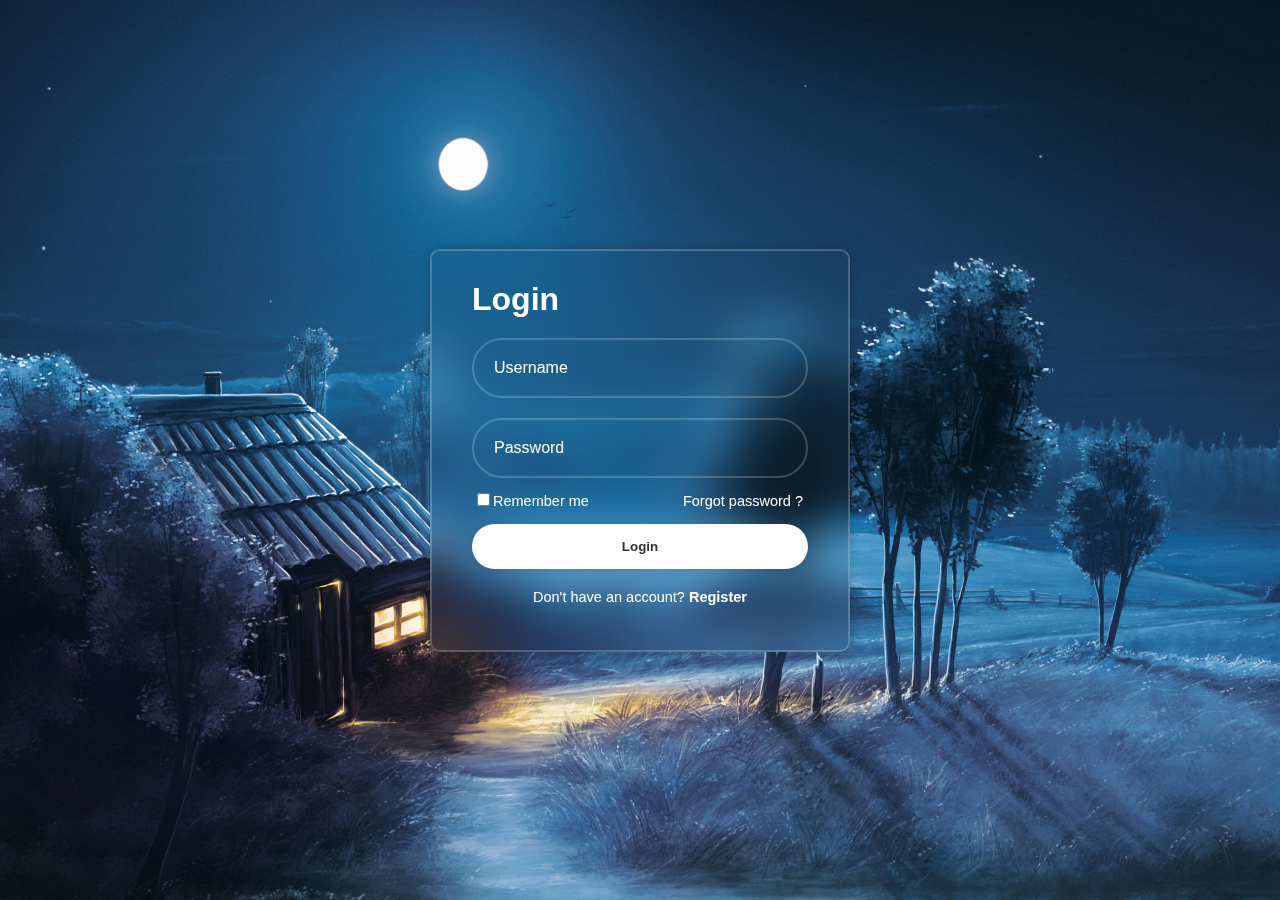
<file: login.html>
<!DOCTYPE html>
<html lang="en">
<head>
    <meta charset="UTF-8">
    <meta name="viewport" content="width=device-width, initial-scale=1.0">
    <title>Login </title>
    <link rel="stylesheet" href="./login.css">
</head>

<body>
    <div class="wrapper">
        <div class="login-box">
            <form action="">
                <h1>Login </h1>
                <div class="input-box">
                    <input type="text" placeholder="Username" required>
                </div>
                <div class="input-box">
                    <input type="password" placeholder="Password" required>
                </div>
                <div class="remember-forgot">
                    <label>
                        <input type="checkbox">Remember me
                    </label>
                    <a href="#">Forgot password ?</a>
                </div>
                <button type="submit" class="btn">Login</button>

                <div class="register-link">
                    <p>Don't have an account? <a href="#">Register</a></p>
                </div>
            </form>
        </div>
        
        <div class="register-box" >
            <form action="">
                <h1>Registration </h1>
                <div class="input-box">
                    <input type="text" placeholder="Username" required>
                </div>
                <div class="input-box">
                    <input type="password" placeholder="Password" required>
                </div>
                <div class="remember-forgot">
                    <label>
                        <input type="checkbox">I agree to terms & condition
                    </label>
                </div>
                <button type="submit" class="btn">Register</button>

                <div class="login-link">
                    <p>Already have an account? <a href="#">Login</a></p>
                </div>
            </form>
        </div>
        
    </div>


    <script src="./login.js" charset="utf-8"></script>
    <script src="https://cdn.jsdelivr.net/npm/bootstrap@5.3.1/dist/js/bootstrap.bundle.min.js" integrity="sha384-HwwvtgBNo3bZJJLYd8oVXjrBZt8cqVSpeBNS5n7C8IVInixGAoxmnlMuBnhbgrkm" crossorigin="anonymous"></script>

</body>
</html>
</file>
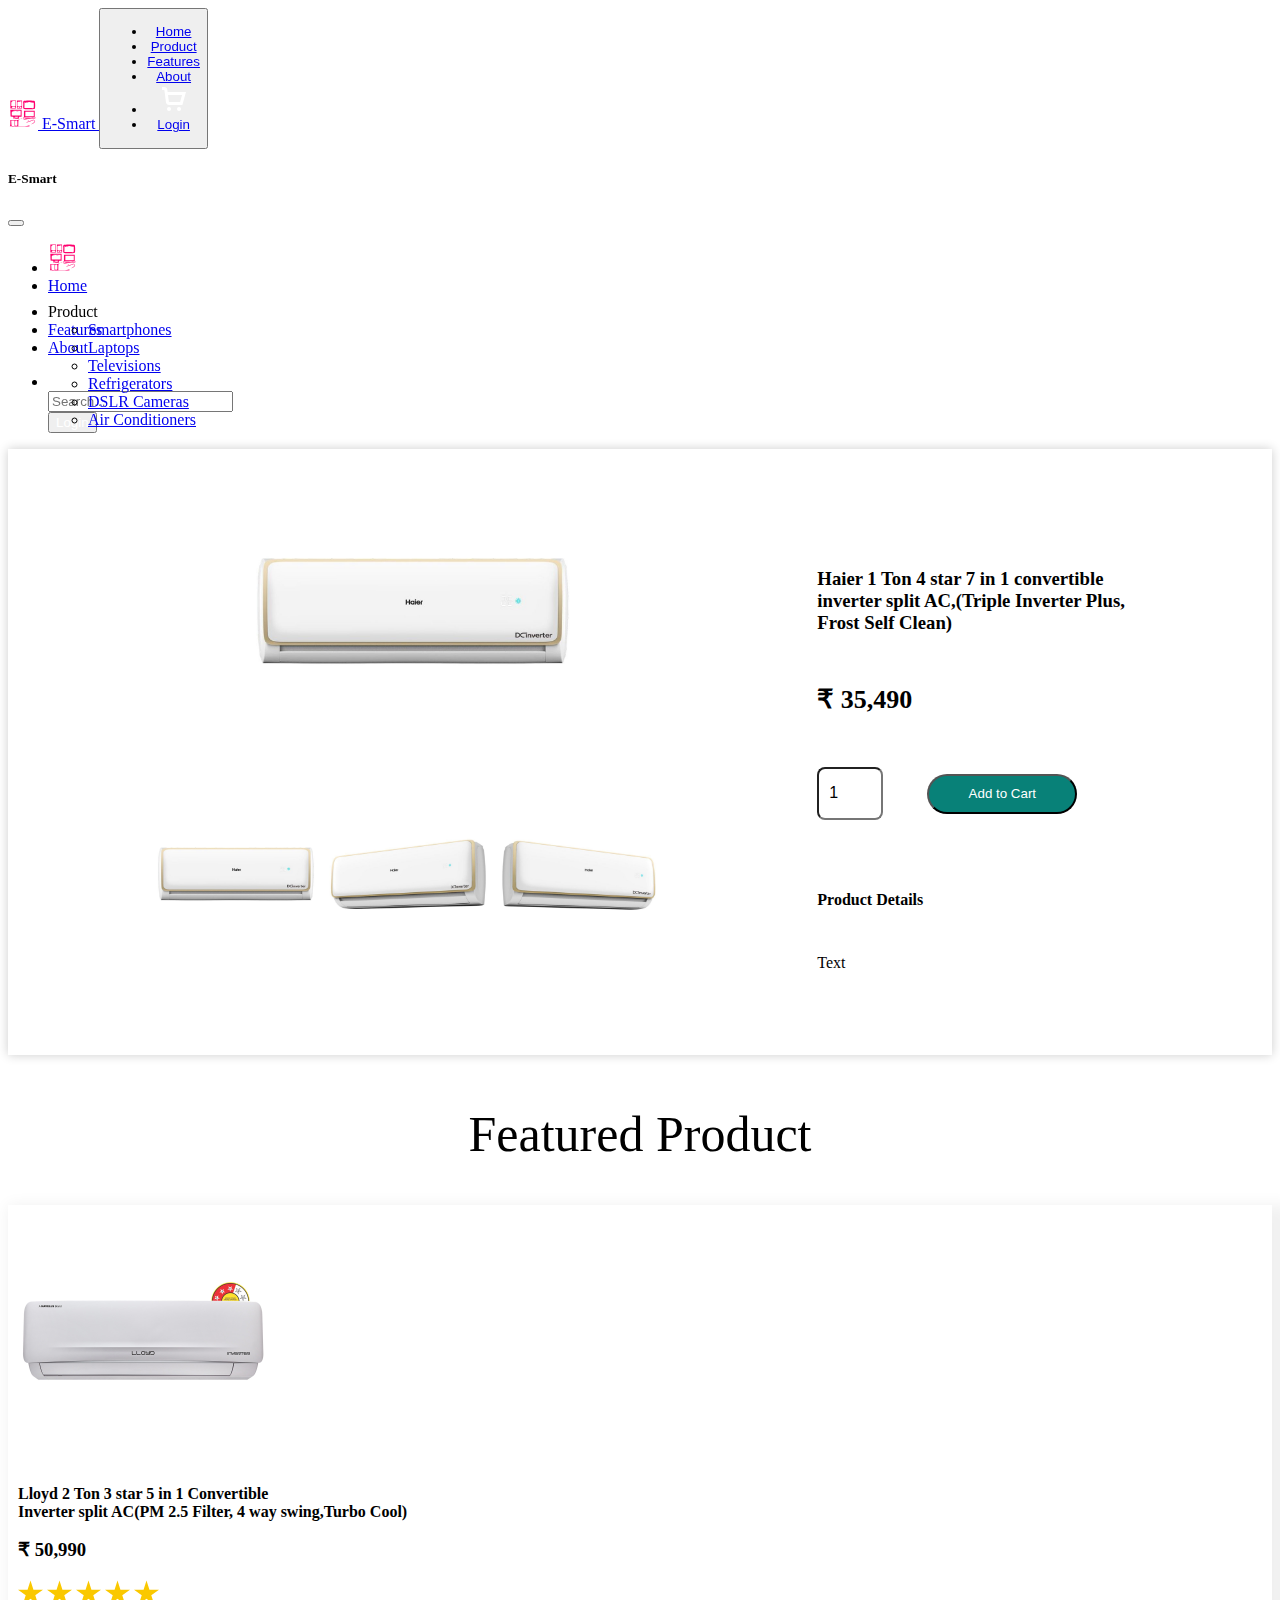
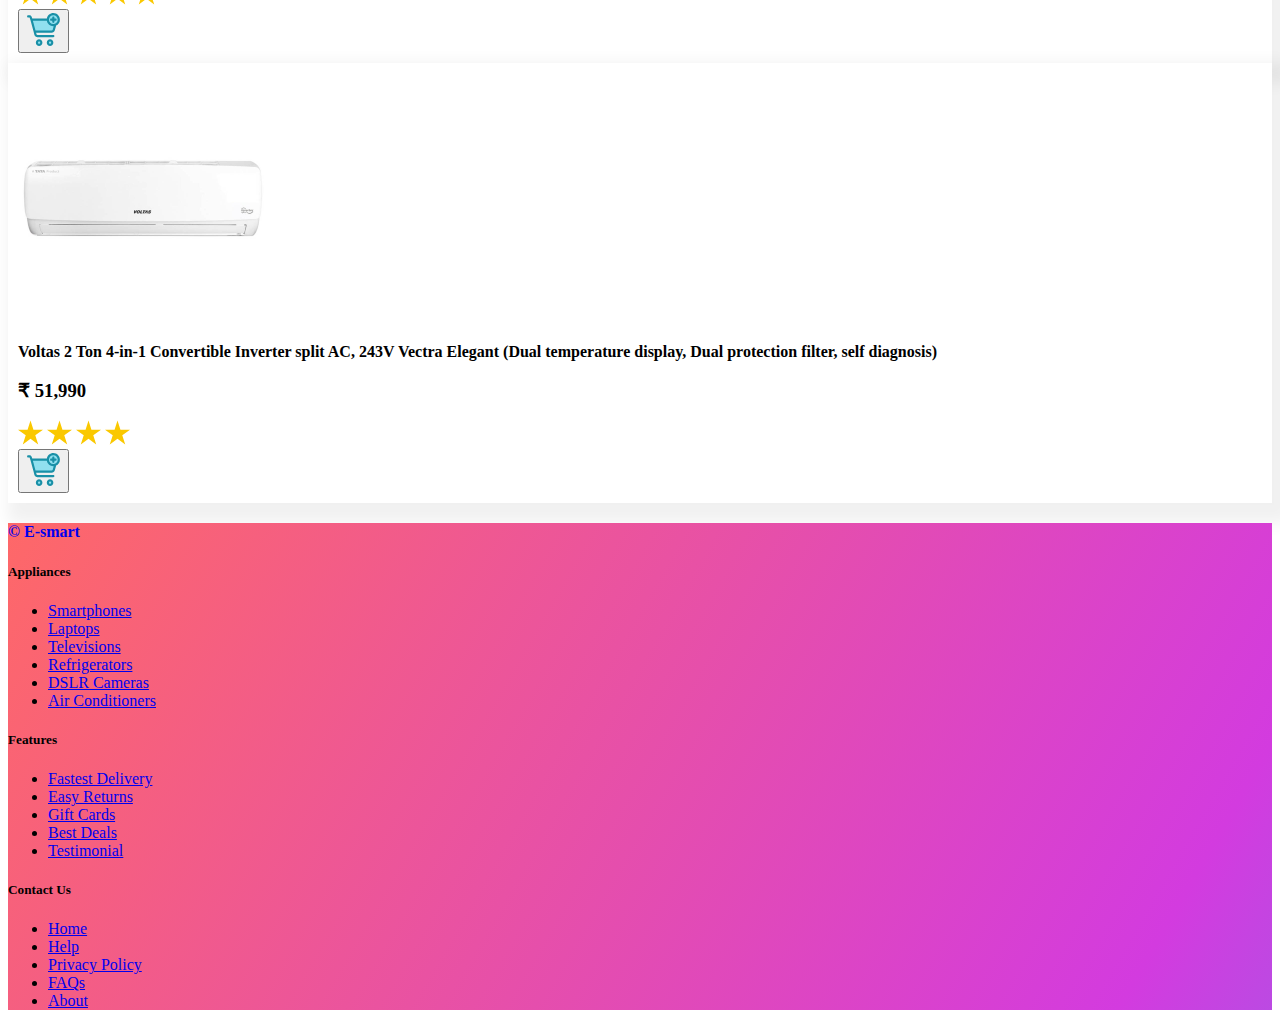
<file: productAir-Conditioner.html>
<!DOCTYPE html>
<html lang="en">
<head>
    <meta charset="UTF-8">
    <meta name="viewport" content="width=device-width, initial-scale=1.0">

    <title > E-smart</title>
    <link rel="website icon" type="png" href="./icons8-technology-64.svg" >
    <link rel="stylesheet" href="index.css">
    <link href="https://cdn.jsdelivr.net/npm/bootstrap@5.3.1/dist/css/bootstrap.min.css" rel="stylesheet" integrity="sha384-4bw+/aepP/YC94hEpVNVgiZdgIC5+VKNBQNGCHeKRQN+PtmoHDEXuppvnDJzQIu9" crossorigin="anonymous">

</head>


<body >


  <section class="header " id="nav">

    <nav class="navbar navbar-expand-md bg-dark sticky-top border-bottom" data-bs-theme="dark">
      <div class="container ">
        <a class="navbar-brand d-md-none" href="./index.html">
          <img src="./icons8-technology-64.svg" alt="E-smart logo" /> 
          E-Smart
        </a>
        <button class="navbar-toggler nav-item dropdown d-md-none" type="button" data-bs-toggle="offcanvas" data-bs-target="#offcanvas" aria-controls="#offcanvas"  aria-label="Toggle navigation"  >
          
            <a class="nav-link " href="#" id="navbarDropdown" role="button" data-bs-toggle="dropdown" aria-expanded="false" >
              <span class="navbar-toggler-icon"></span>
            </a>
            
            <ul class="dropdown-menu dropdown-menu-end px-5 box-1 " aria-labelledby="navbarDropdown" >
              <li><a class="dropdown-item" href="./index.html">Home</a></li>
              <li><a class="dropdown-item" href="#product">Product</a></li>
              <li><a class="dropdown-item" href="#footer-about">Features</a></li>
              <li><a class="dropdown-item" href="#footer-about">About</a></li>
              <li><a class="dropdown-item last-cart " href="./cart.html" > <img src="./shopping-cart (1).svg" > </a></li>
              <li><a class="dropdown-item last-login " href="./login.html" > Login</a></li>
              
            </ul>
          
        </button>
        
       
        
        <div class="offcanvas offcanvas-end col-lg-auto col-md-auto" tabindex="-1" id="#offcanvas" aria-labelledby="#offcanvasLabel">
          <div class="offcanvas-header">
            <h5 class="offcanvas-title" id="#offcanvasLabel" >E-Smart</h5>
            <button type="button" class="btn-close" data-bs-dismiss="offcanvas" aria-label="Close"></button>
          </div>

          <div class="offcanvas-body ">
            <ul class="navbar-nav flex-grow-1 justify-content-between">
              <li class="nav-item"><a class="nav-link" href="./index.html">
                <img src="./icons8-technology-64.svg" alt="E-smart logo" /> 
              </a></li>
              
              <li class="nav-item"><a class="nav-link" href="./index.html">Home</a></li>
              <li class="nav-item product-li" id="product-nav" ><a class="nav-link p-0  " data-bs-toggle="dropdown"  id="navbarDropdown-1" role="button"  aria-expanded="false">
                Product
                <ul class="dropdown-menu product dropdown-menu-start px-5 mt-2 " aria-labelledby="navbarDropdown" >
                  <li><a class="dropdown-item" href="#Smartphone">Smartphones</a></li>
                  <li><a class="dropdown-item" href="#Laptop">Laptops</a></li>
                  <li><a class="dropdown-item" href="#Television">Televisions</a></li>
                  <li><a class="dropdown-item" href="#Refrigerator">Refrigerators</a></li>
                  <li><a class="dropdown-item" href="#DSLR-Camera">DSLR Cameras</a></li>
                  <li><a class="dropdown-item" href="#Air-Conditioner">Air Conditioners</a></li>
                </ul>
              </a></li>

              <li class="nav-item"><a class="nav-link" href="#footer-about">Features</a></li>
              <li class="nav-item"><a class="nav-link" href="#footer-about">About</a></li>
              <li id="cart" class="nav-item"><a class="nav-link" href="./cart.html">
              <img src="shopping-cart (1).svg" >
              </a></li>
              <form class="col-12 col-lg-auto col-md-auto mb-3 me-lg-3">
                <div class="input-group">
                  <input type="search" class="form-control form-control-dark text-bg mt-1" placeholder="Search..." aria-label="Search">
                </div>
              </form>
      
              <div class="text-end  d-lg-flex align-items-center" >
                <button type="button" class="btn login btn-outline-light me-2 col btn-sm px-4 m-2 mb-3 " > <a href="./login.html" >  Login </a> </button>
              </div>
            </ul>
          </div>
        </div>
      </div>
    </nav>

  </section> 
    


 <section class="section-p1" id="prodetails" >

    <div class="single-pro-image" style="width: 100%;">
        <div id="big-image">
            <img src="./Air-Conditioners/1/Haier.jpeg" width="40% " height="50%" id="mainimg" alt="">
        </div>
       
        <div class="small-img-group" >
            <div class="small-img-col">
                <img src="./Air-Conditioners/1/Haier.jpeg" width="100%" class="small-img" alt="">
            </div>
            <div class="small-img-col">
                <img src="./Air-Conditioners/1/Haier-1.jpeg" width="100%" class="small-img" alt="">
            </div>
            <div class="small-img-col">
                <img src="./Air-Conditioners/1/Haier-2.jpeg" width="100%" class="small-img" alt="">
            </div>
        </div>

    </div>

    <div class="single-pro-details" >
        <h3>Haier 1 Ton 4 star 7 in 1 convertible <br>inverter split AC,(Triple Inverter Plus,<br>Frost Self Clean)</h3>
        <h2>₹ 35,490</h2>
        <input type="number" value="1">
        <button class="normal">Add to Cart</button>
        <h4>Product Details</h4>
        <span > Text</span>
    </div>

 </section>




  
  <section id="product-main">
   
    <div  class="album card-container  gradient-background-2 " id="product"  >
        <h2 id="feature-product">Featured Product</h2>
      <div class="container  " id="product-sub" >
  
        <div class="pack-card row row-cols-1 row-cols-sm-2 row-cols-md-2 g-3 " >
          
          
            <div class="col Air-Conditioners" >
                <div class="card shadow-sm " >
                  <img class="product-image" src="./Air-Conditioners/2/Lloyd.jpeg" height="250px" width="250px">
                  <div class="card-body ">
                    <p class="card-text">Lloyd 2 Ton 3 star 5 in 1 Convertible <br>Inverter split AC(PM 2.5 Filter, 4 way swing,Turbo Cool)</p>
                    <div class="d-flex justify-content-between align-items-center">
                      <h3>₹ 50,990</h3>
                       
                      <div class="star" >
                        <img src="./reshot-icon-complete-star-R8YXZ3FU7E-081ac.svg" height="25px" width="25px" >
                        <img src="./reshot-icon-complete-star-R8YXZ3FU7E-081ac.svg" height="25px" width="25px">
                        <img src="./reshot-icon-complete-star-R8YXZ3FU7E-081ac.svg" height="25px" width="25px">
                        <img src="./reshot-icon-complete-star-R8YXZ3FU7E-081ac.svg" height="25px" width="25px">
                        <img src="./reshot-icon-complete-star-R8YXZ3FU7E-081ac.svg" height="25px" width="25px">
                      </div>
                      
                    </div>
                    <button class="btn btn-sm ">
                      <img src="./cart-add-buy-svgrepo-com.svg" height="35px" width="35px">
                    </button>
                  </div>
                </div>
              </div>
              <div class="col Air-Conditioners" >
                <div class="card shadow-sm " >
                  <img class="product-image" src="./Air-Conditioners/3/Voltas.jpeg" height="250px" width="250px">
                  <div class="card-body ">
                    <p class="card-text">Voltas 2 Ton 4-in-1 Convertible Inverter split AC, 243V Vectra Elegant (Dual temperature display, Dual protection filter, self diagnosis)</p>
                    <div class="d-flex justify-content-between align-items-center">
                      <h3>₹ 51,990</h3>
                       
                      <div class="star" >
                        <img src="./reshot-icon-complete-star-R8YXZ3FU7E-081ac.svg" height="25px" width="25px" >
                        <img src="./reshot-icon-complete-star-R8YXZ3FU7E-081ac.svg" height="25px" width="25px">
                        <img src="./reshot-icon-complete-star-R8YXZ3FU7E-081ac.svg" height="25px" width="25px">
                        <img src="./reshot-icon-complete-star-R8YXZ3FU7E-081ac.svg" height="25px" width="25px">
                      </div>
                    </div>
                    <button class="btn btn-sm ">
                      <img src="./cart-add-buy-svgrepo-com.svg" height="35px" width="35px">
                    </button>
                  </div>
                </div>
              </div>
  
        </div>
      </div>
    </div>

  </section>
  





  <section class="gradient-background " id="footer-about">

    <div class="container footer ">
        <footer class=" container gradient-background row row-cols-1 row-cols-sm-2 row-cols-md-5 py-5  ">
          <div class="col mb-3" id="e-smart">
            <a href="./index.html" > <p class="text-body-secondary mt-5">© E-smart</p></a>   
          </div>
      
          <div class="col mb-3">
      
          </div>

         
      
          <div class="col mb-3">
            <h5>Appliances</h5>
            <ul class="nav flex-column">
              <li class="nav-item mb-2"><a href="#Smartphone" class="nav-link p-0 text-body-secondary">Smartphones</a></li>
              <li class="nav-item mb-2"><a href="#Laptop" class="nav-link p-0 text-body-secondary">Laptops</a></li>
              <li class="nav-item mb-2"><a href="#Television" class="nav-link p-0 text-body-secondary">Televisions</a></li>
              <li class="nav-item mb-2"><a href="#Refrigerator" class="nav-link p-0 text-body-secondary">Refrigerators</a></li>
              <li class="nav-item mb-2"><a href="#DSLR-Camera" class="nav-link p-0 text-body-secondary">DSLR Cameras</a></li>
              <li class="nav-item mb-2"><a href="#Air-Conditioner" class="nav-link p-0 text-body-secondary">Air Conditioners</a></li>
            </ul>
          </div>
      
          <div class="col mb-3">
            <h5>Features</h5>
            <ul class="nav flex-column">
              <li class="nav-item mb-2"><a href="#" class="nav-link p-0 text-body-secondary">Fastest Delivery</a></li>
              <li class="nav-item mb-2"><a href="#" class="nav-link p-0 text-body-secondary">Easy Returns</a></li>
              <li class="nav-item mb-2"><a href="#" class="nav-link p-0 text-body-secondary">Gift Cards</a></li>
              <li class="nav-item mb-2"><a href="#" class="nav-link p-0 text-body-secondary">Best Deals</a></li>
              <li class="nav-item mb-2"><a href="#testimonial" class="nav-link p-0 text-body-secondary">Testimonial</a></li>
            </ul>
          </div>
      
          <div class="col mb-3">
            <h5>Contact Us</h5>
            <ul class="nav flex-column">
              <li class="nav-item mb-2"><a href="#" class="nav-link p-0 text-body-secondary">Home</a></li>
              <li class="nav-item mb-2"><a href="#" class="nav-link p-0 text-body-secondary">Help</a></li>
              <li class="nav-item mb-2"><a href="#" class="nav-link p-0 text-body-secondary">Privacy Policy</a></li>
              <li class="nav-item mb-2"><a href="#" class="nav-link p-0 text-body-secondary">FAQs</a></li>
              <li class="nav-item mb-2"><a href="#" class="nav-link p-0 text-body-secondary">About</a></li>
            </ul>
          </div>
        </footer>
      </div>

    </section>



    <script>
        var mainimage = document.getElementById("mainimg");
        var smalling = document.getElementsByClassName("small-img");
        smalling[0].onclick = function () {
            mainimage.src = smalling[0].src ;
        };
        smalling[1].onclick = function () {
            mainimage.src = smalling[1].src ;
        };
        smalling[2].onclick = function () {
            mainimage.src = smalling[2].src ;
        };
    </script>
    <script src="./index.js" charset="utf-8"></script>
    <script src="https://cdn.jsdelivr.net/npm/bootstrap@5.3.1/dist/js/bootstrap.bundle.min.js" integrity="sha384-HwwvtgBNo3bZJJLYd8oVXjrBZt8cqVSpeBNS5n7C8IVInixGAoxmnlMuBnhbgrkm" crossorigin="anonymous"></script>
</body>
</html>
</file>
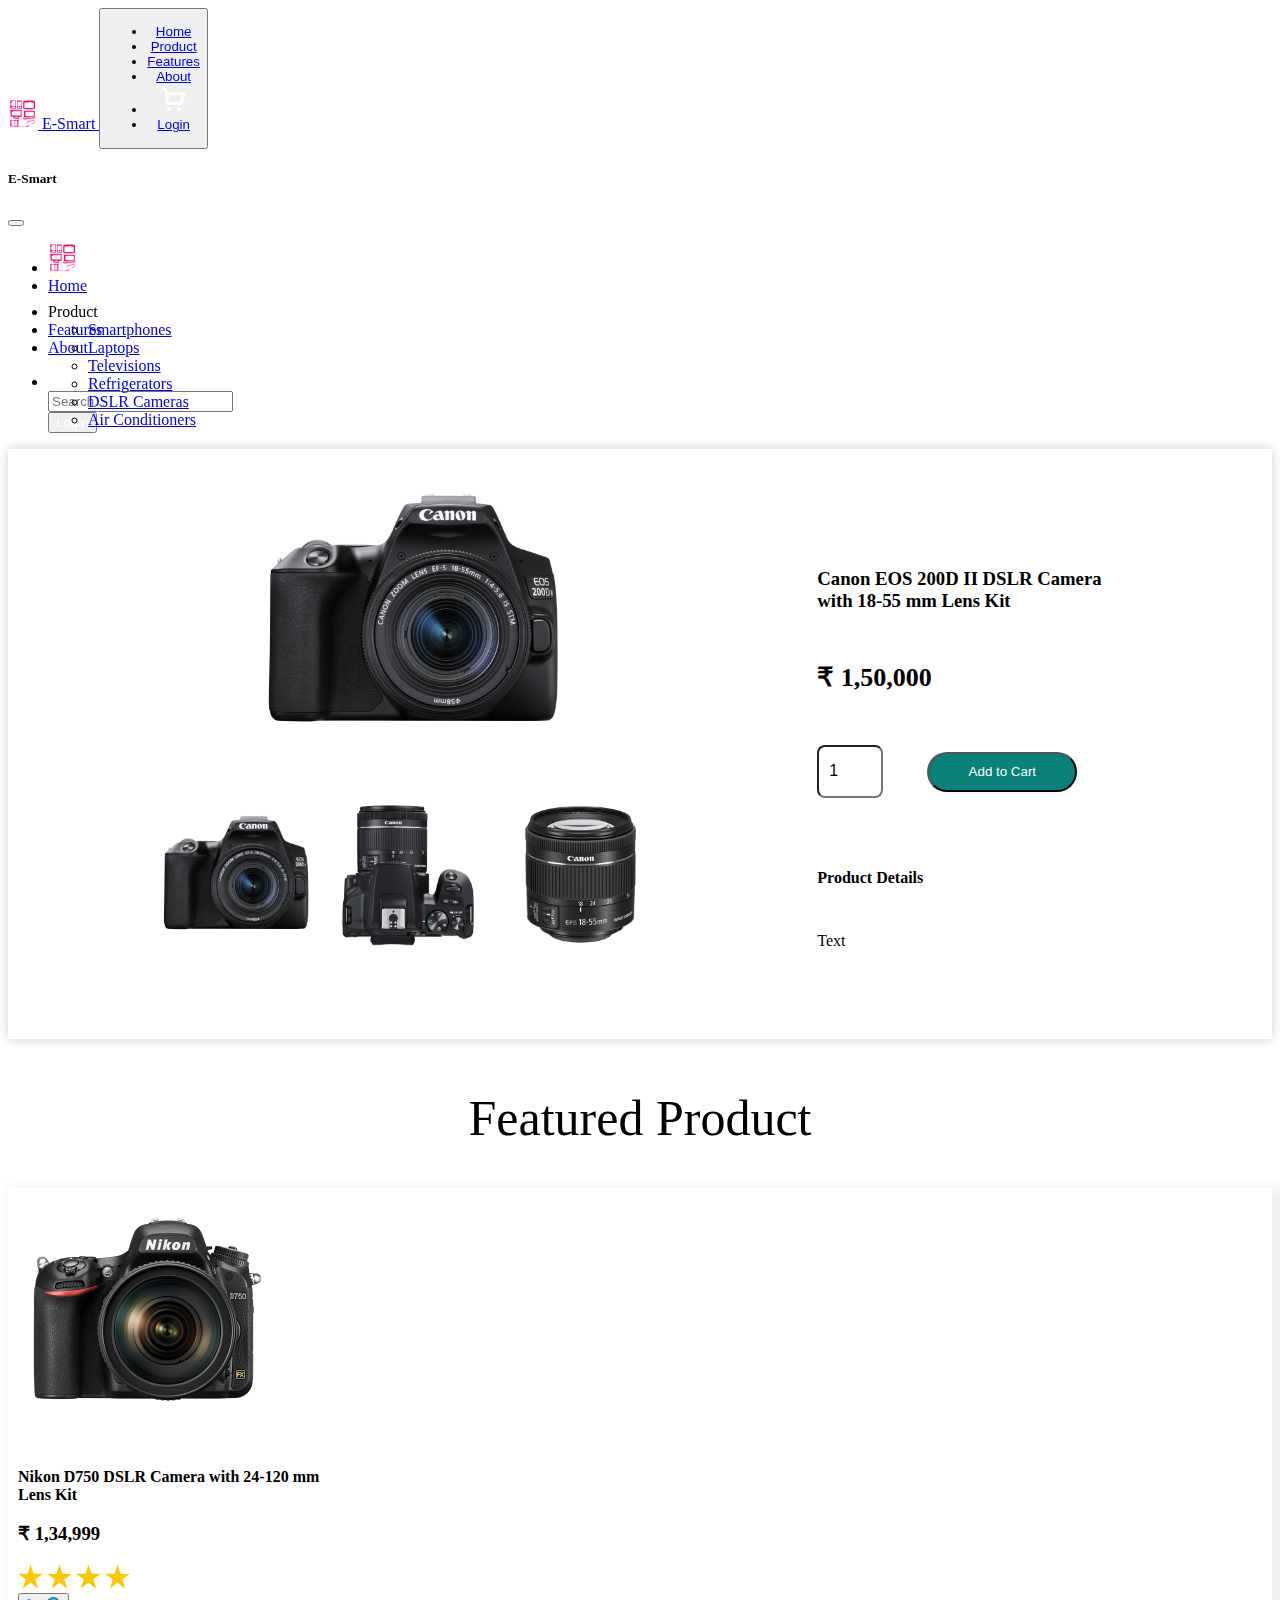
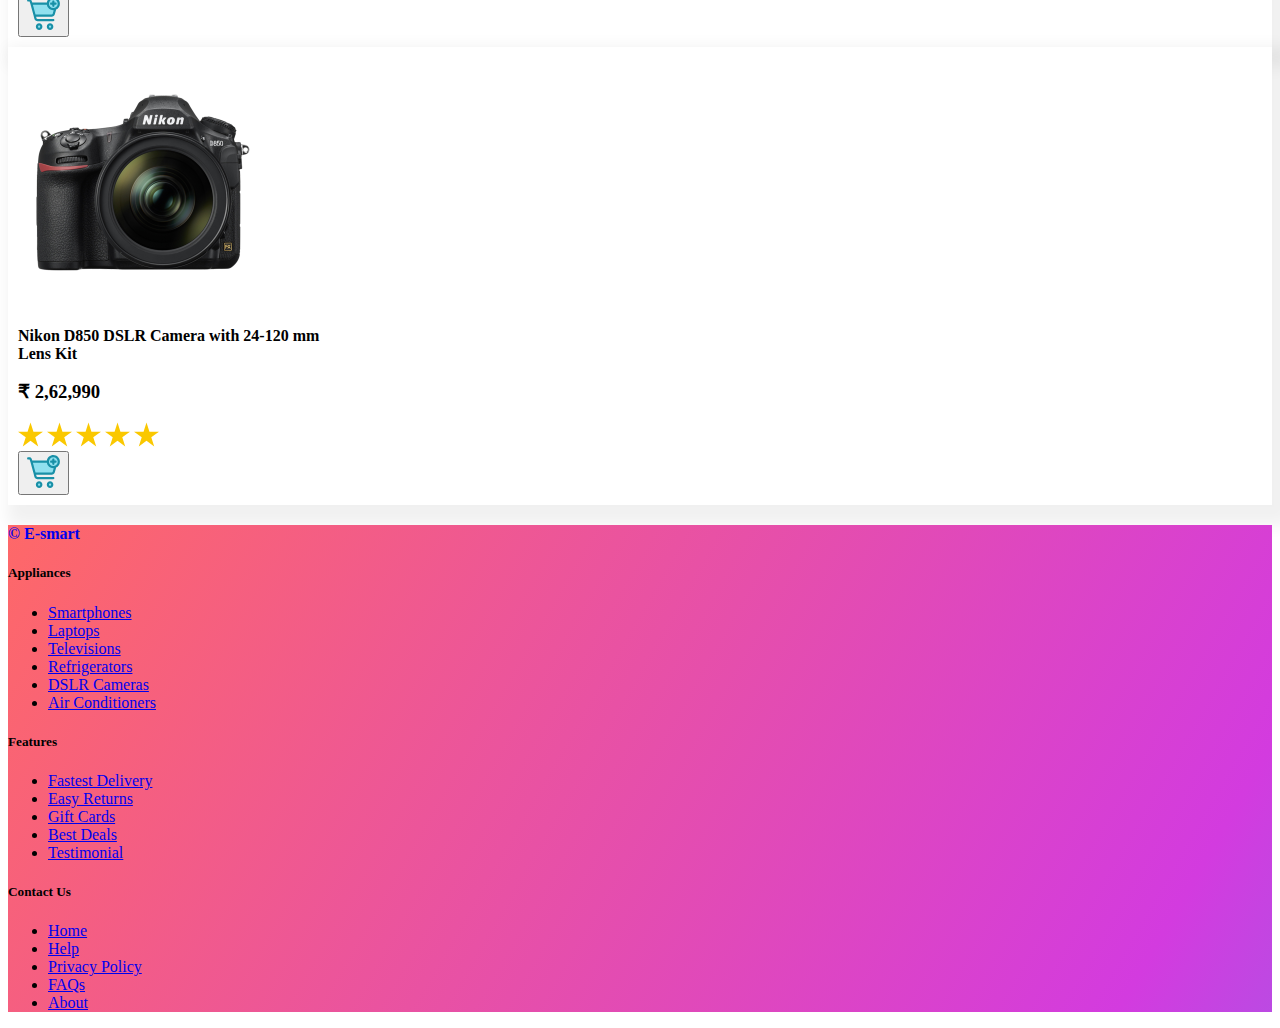
<file: productDSLR-Camera.html>
<!DOCTYPE html>
<html lang="en">
<head>
    <meta charset="UTF-8">
    <meta name="viewport" content="width=device-width, initial-scale=1.0">

    <title > E-smart</title>
    <link rel="website icon" type="png" href="./icons8-technology-64.svg" >
    <link rel="stylesheet" href="index.css">
    <link href="https://cdn.jsdelivr.net/npm/bootstrap@5.3.1/dist/css/bootstrap.min.css" rel="stylesheet" integrity="sha384-4bw+/aepP/YC94hEpVNVgiZdgIC5+VKNBQNGCHeKRQN+PtmoHDEXuppvnDJzQIu9" crossorigin="anonymous">

</head>


<body >


  <section class="header " id="nav">

    <nav class="navbar navbar-expand-md bg-dark sticky-top border-bottom" data-bs-theme="dark">
      <div class="container ">
        <a class="navbar-brand d-md-none" href="./index.html">
          <img src="./icons8-technology-64.svg" alt="E-smart logo" /> 
          E-Smart
        </a>
        <button class="navbar-toggler nav-item dropdown d-md-none" type="button" data-bs-toggle="offcanvas" data-bs-target="#offcanvas" aria-controls="#offcanvas"  aria-label="Toggle navigation"  >
          
            <a class="nav-link " href="#" id="navbarDropdown" role="button" data-bs-toggle="dropdown" aria-expanded="false" >
              <span class="navbar-toggler-icon"></span>
            </a>
            
            <ul class="dropdown-menu dropdown-menu-end px-5 box-1 " aria-labelledby="navbarDropdown" >
              <li><a class="dropdown-item" href="./index.html">Home</a></li>
              <li><a class="dropdown-item" href="#product">Product</a></li>
              <li><a class="dropdown-item" href="#footer-about">Features</a></li>
              <li><a class="dropdown-item" href="#footer-about">About</a></li>
              <li><a class="dropdown-item last-cart " href="./cart.html" > <img src="./shopping-cart (1).svg" > </a></li>
              <li><a class="dropdown-item last-login " href="./login.html" > Login</a></li>
              
            </ul>
          
        </button>
        
       
        
        <div class="offcanvas offcanvas-end col-lg-auto col-md-auto" tabindex="-1" id="#offcanvas" aria-labelledby="#offcanvasLabel">
          <div class="offcanvas-header">
            <h5 class="offcanvas-title" id="#offcanvasLabel" >E-Smart</h5>
            <button type="button" class="btn-close" data-bs-dismiss="offcanvas" aria-label="Close"></button>
          </div>

          <div class="offcanvas-body ">
            <ul class="navbar-nav flex-grow-1 justify-content-between">
              <li class="nav-item"><a class="nav-link" href="./index.html">
                <img src="./icons8-technology-64.svg" alt="E-smart logo" /> 
              </a></li>
              
              <li class="nav-item"><a class="nav-link" href="./index.html">Home</a></li>
              <li class="nav-item product-li" id="product-nav" ><a class="nav-link p-0  " data-bs-toggle="dropdown"  id="navbarDropdown-1" role="button"  aria-expanded="false">
                Product
                <ul class="dropdown-menu product dropdown-menu-start px-5 mt-2 " aria-labelledby="navbarDropdown" >
                  <li><a class="dropdown-item" href="#Smartphone">Smartphones</a></li>
                  <li><a class="dropdown-item" href="#Laptop">Laptops</a></li>
                  <li><a class="dropdown-item" href="#Television">Televisions</a></li>
                  <li><a class="dropdown-item" href="#Refrigerator">Refrigerators</a></li>
                  <li><a class="dropdown-item" href="#DSLR-Camera">DSLR Cameras</a></li>
                  <li><a class="dropdown-item" href="#Air-Conditioner">Air Conditioners</a></li>
                </ul>
              </a></li>

              <li class="nav-item"><a class="nav-link" href="#footer-about">Features</a></li>
              <li class="nav-item"><a class="nav-link" href="#footer-about">About</a></li>
              <li id="cart" class="nav-item"><a class="nav-link" href="./cart.html">
              <img src="shopping-cart (1).svg" >
              </a></li>
              <form class="col-12 col-lg-auto col-md-auto mb-3 me-lg-3">
                <div class="input-group">
                  <input type="search" class="form-control form-control-dark text-bg mt-1" placeholder="Search..." aria-label="Search">
                </div>
              </form>
      
              <div class="text-end  d-lg-flex align-items-center" >
                <button type="button" class="btn login btn-outline-light me-2 col btn-sm px-4 m-2 mb-3 " > <a href="./login.html" >  Login </a> </button>
              </div>
            </ul>
          </div>
        </div>
      </div>
    </nav>

  </section> 
    


 <section class="section-p1" id="prodetails" >

    <div class="single-pro-image" style="width: 100%;">
        <div id="big-image">
            <img src="./DSLR-Camera/1/Canon.jpeg" width="40% " height="50%" id="mainimg" alt="">
        </div>
       
        <div class="small-img-group" >
            <div class="small-img-col">
                <img src="./DSLR-Camera/1/Canon.jpeg" width="100%" class="small-img" alt="">
            </div>
            <div class="small-img-col">
                <img src="./DSLR-Camera/1/Canon-1.jpeg" width="100%" class="small-img" alt="">
            </div>
            <div class="small-img-col">
                <img src="./DSLR-Camera/1/Canon-2.jpeg" width="100%" class="small-img" alt="">
            </div>
        </div>

    </div>

    <div class="single-pro-details" >
        <h3>Canon EOS 200D II DSLR Camera <br>with 18-55 mm Lens Kit</h3>
        <h2>₹ 1,50,000</h2>
        <input type="number" value="1">
        <button class="normal">Add to Cart</button>
        <h4>Product Details</h4>
        <span > Text</span>
    </div>

 </section>




  
  <section id="product-main">
   
    <div  class="album card-container  gradient-background-2 " id="product"  >
        <h2 id="feature-product">Featured Product</h2>
      <div class="container  " id="product-sub" >
  
        <div class="pack-card row row-cols-1 row-cols-sm-2 row-cols-md-2 g-3 " >
          
          
            <div class="col DSLR-Cameras" >
                <div class="card shadow-sm " >
                  <img class="product-image" src="./DSLR-Camera/2/Nikon.jpeg" height="250px" width="250px">
                  <div class="card-body ">
                    <p class="card-text">Nikon D750 DSLR Camera with 24-120 mm <br>Lens Kit</p>
                    <div class="d-flex justify-content-between align-items-center">
                      <h3>₹ 1,34,999</h3>
                       
                      <div class="star" >
                        <img src="./reshot-icon-complete-star-R8YXZ3FU7E-081ac.svg" height="25px" width="25px" >
                        <img src="./reshot-icon-complete-star-R8YXZ3FU7E-081ac.svg" height="25px" width="25px">
                        <img src="./reshot-icon-complete-star-R8YXZ3FU7E-081ac.svg" height="25px" width="25px">
                        <img src="./reshot-icon-complete-star-R8YXZ3FU7E-081ac.svg" height="25px" width="25px">
                      </div>
                    </div>
                    <button class="btn btn-sm ">
                      <img src="./cart-add-buy-svgrepo-com.svg" height="35px" width="35px">
                    </button>
                  </div>
                </div>
              </div>
              <div class="col DSLR-Cameras" >
                <div class="card shadow-sm " >
                  <img class="product-image" src="./DSLR-Camera/3/Nikon.jpeg" height="250px" width="250px">
                  <div class="card-body ">
                    <p class="card-text">Nikon D850 DSLR Camera with 24-120 mm <br>Lens Kit</p>
                    <div class="d-flex justify-content-between align-items-center">
                      <h3>₹ 2,62,990</h3>
                       
                      <div class="star" >
                        <img src="./reshot-icon-complete-star-R8YXZ3FU7E-081ac.svg" height="25px" width="25px" >
                        <img src="./reshot-icon-complete-star-R8YXZ3FU7E-081ac.svg" height="25px" width="25px">
                        <img src="./reshot-icon-complete-star-R8YXZ3FU7E-081ac.svg" height="25px" width="25px">
                        <img src="./reshot-icon-complete-star-R8YXZ3FU7E-081ac.svg" height="25px" width="25px">
                        <img src="./reshot-icon-complete-star-R8YXZ3FU7E-081ac.svg" height="25px" width="25px">
                      </div>
                    </div>
                    <button class="btn btn-sm ">
                      <img src="./cart-add-buy-svgrepo-com.svg" height="35px" width="35px">
                    </button>
                  </div>
                </div>
              </div>
  
        </div>
      </div>
    </div>

  </section>
  





  <section class="gradient-background " id="footer-about">

    <div class="container footer ">
        <footer class=" container gradient-background row row-cols-1 row-cols-sm-2 row-cols-md-5 py-5  ">
          <div class="col mb-3" id="e-smart">
            <a href="./index.html" > <p class="text-body-secondary mt-5">© E-smart</p></a>   
          </div>
      
          <div class="col mb-3">
      
          </div>

         
      
          <div class="col mb-3">
            <h5>Appliances</h5>
            <ul class="nav flex-column">
              <li class="nav-item mb-2"><a href="#Smartphone" class="nav-link p-0 text-body-secondary">Smartphones</a></li>
              <li class="nav-item mb-2"><a href="#Laptop" class="nav-link p-0 text-body-secondary">Laptops</a></li>
              <li class="nav-item mb-2"><a href="#Television" class="nav-link p-0 text-body-secondary">Televisions</a></li>
              <li class="nav-item mb-2"><a href="#Refrigerator" class="nav-link p-0 text-body-secondary">Refrigerators</a></li>
              <li class="nav-item mb-2"><a href="#DSLR-Camera" class="nav-link p-0 text-body-secondary">DSLR Cameras</a></li>
              <li class="nav-item mb-2"><a href="#Air-Conditioner" class="nav-link p-0 text-body-secondary">Air Conditioners</a></li>
            </ul>
          </div>
      
          <div class="col mb-3">
            <h5>Features</h5>
            <ul class="nav flex-column">
              <li class="nav-item mb-2"><a href="#" class="nav-link p-0 text-body-secondary">Fastest Delivery</a></li>
              <li class="nav-item mb-2"><a href="#" class="nav-link p-0 text-body-secondary">Easy Returns</a></li>
              <li class="nav-item mb-2"><a href="#" class="nav-link p-0 text-body-secondary">Gift Cards</a></li>
              <li class="nav-item mb-2"><a href="#" class="nav-link p-0 text-body-secondary">Best Deals</a></li>
              <li class="nav-item mb-2"><a href="#testimonial" class="nav-link p-0 text-body-secondary">Testimonial</a></li>
            </ul>
          </div>
      
          <div class="col mb-3">
            <h5>Contact Us</h5>
            <ul class="nav flex-column">
              <li class="nav-item mb-2"><a href="#" class="nav-link p-0 text-body-secondary">Home</a></li>
              <li class="nav-item mb-2"><a href="#" class="nav-link p-0 text-body-secondary">Help</a></li>
              <li class="nav-item mb-2"><a href="#" class="nav-link p-0 text-body-secondary">Privacy Policy</a></li>
              <li class="nav-item mb-2"><a href="#" class="nav-link p-0 text-body-secondary">FAQs</a></li>
              <li class="nav-item mb-2"><a href="#" class="nav-link p-0 text-body-secondary">About</a></li>
            </ul>
          </div>
        </footer>
      </div>

    </section>



    <script>
        var mainimage = document.getElementById("mainimg");
        var smalling = document.getElementsByClassName("small-img");
        smalling[0].onclick = function () {
            mainimage.src = smalling[0].src ;
        };
        smalling[1].onclick = function () {
            mainimage.src = smalling[1].src ;
        };
        smalling[2].onclick = function () {
            mainimage.src = smalling[2].src ;
        };
    </script>
    <script src="./index.js" charset="utf-8"></script>
    <script src="https://cdn.jsdelivr.net/npm/bootstrap@5.3.1/dist/js/bootstrap.bundle.min.js" integrity="sha384-HwwvtgBNo3bZJJLYd8oVXjrBZt8cqVSpeBNS5n7C8IVInixGAoxmnlMuBnhbgrkm" crossorigin="anonymous"></script>
</body>
</html>
</file>
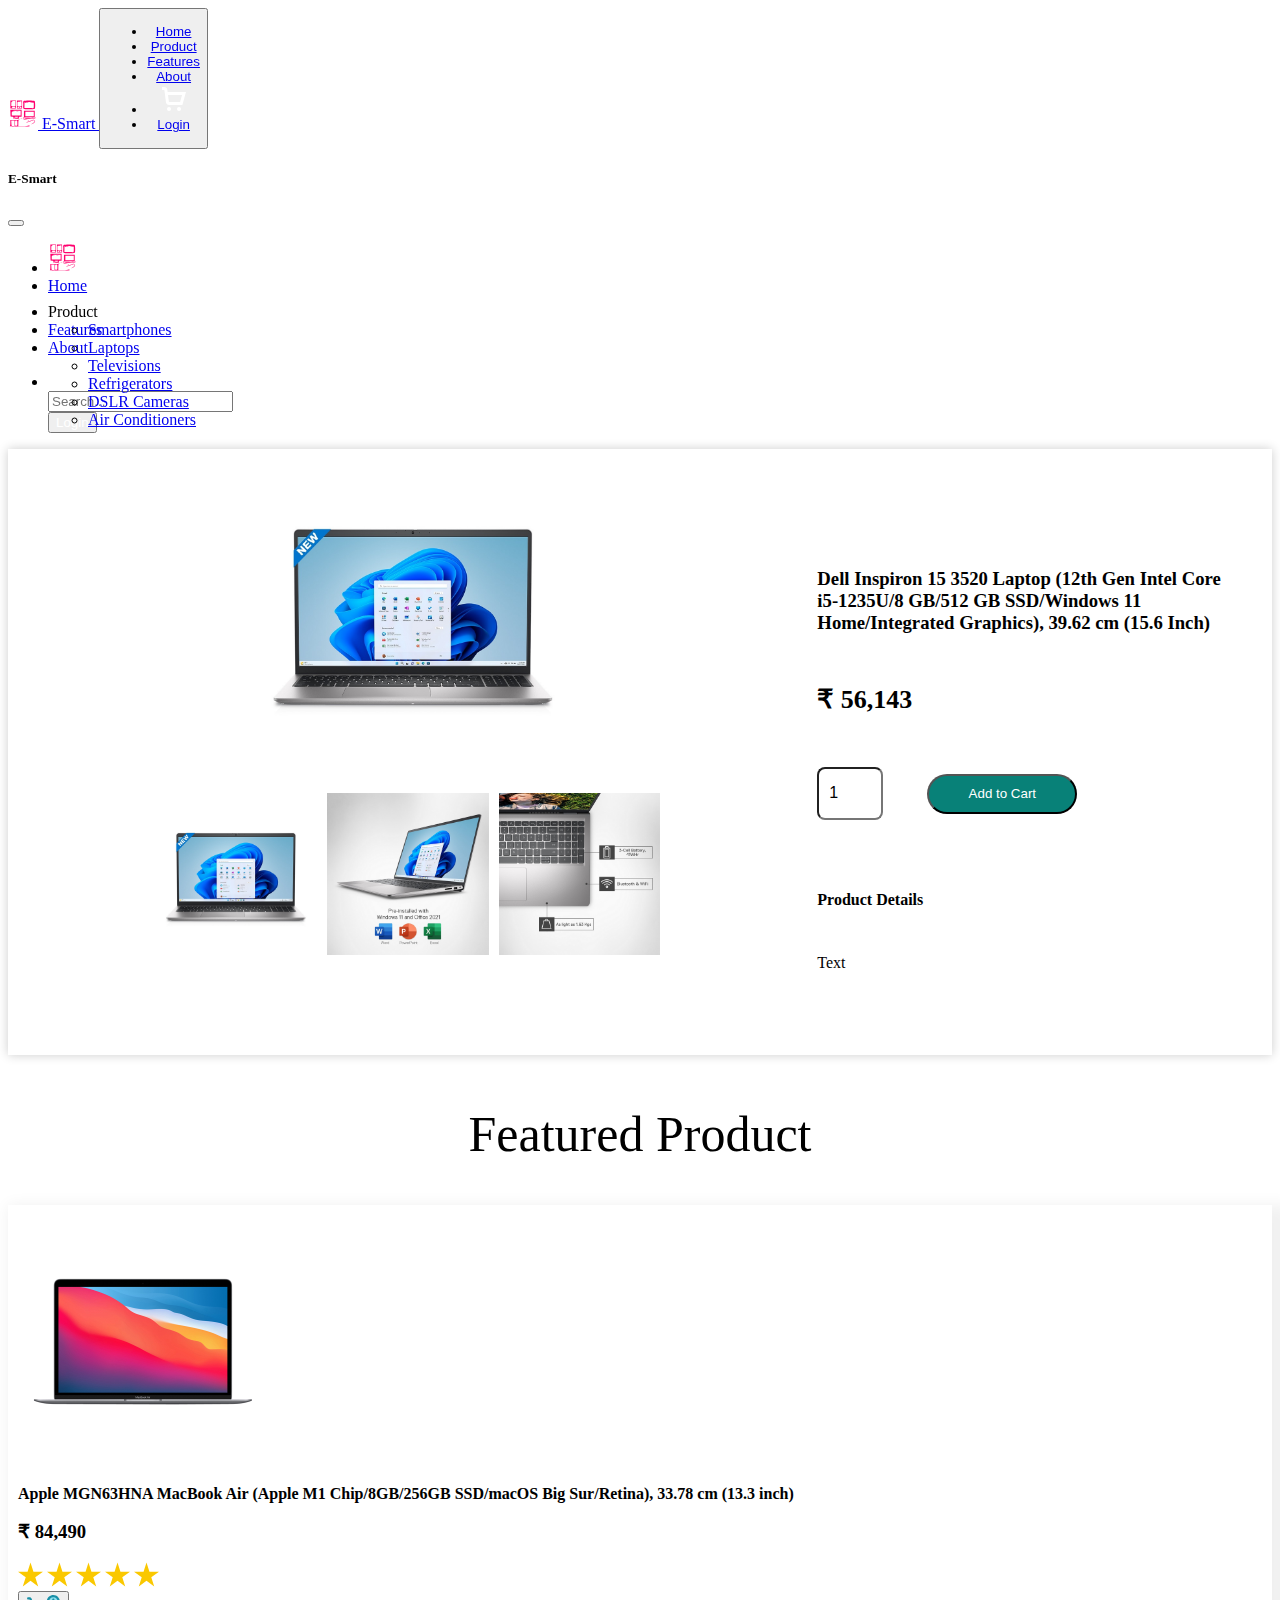
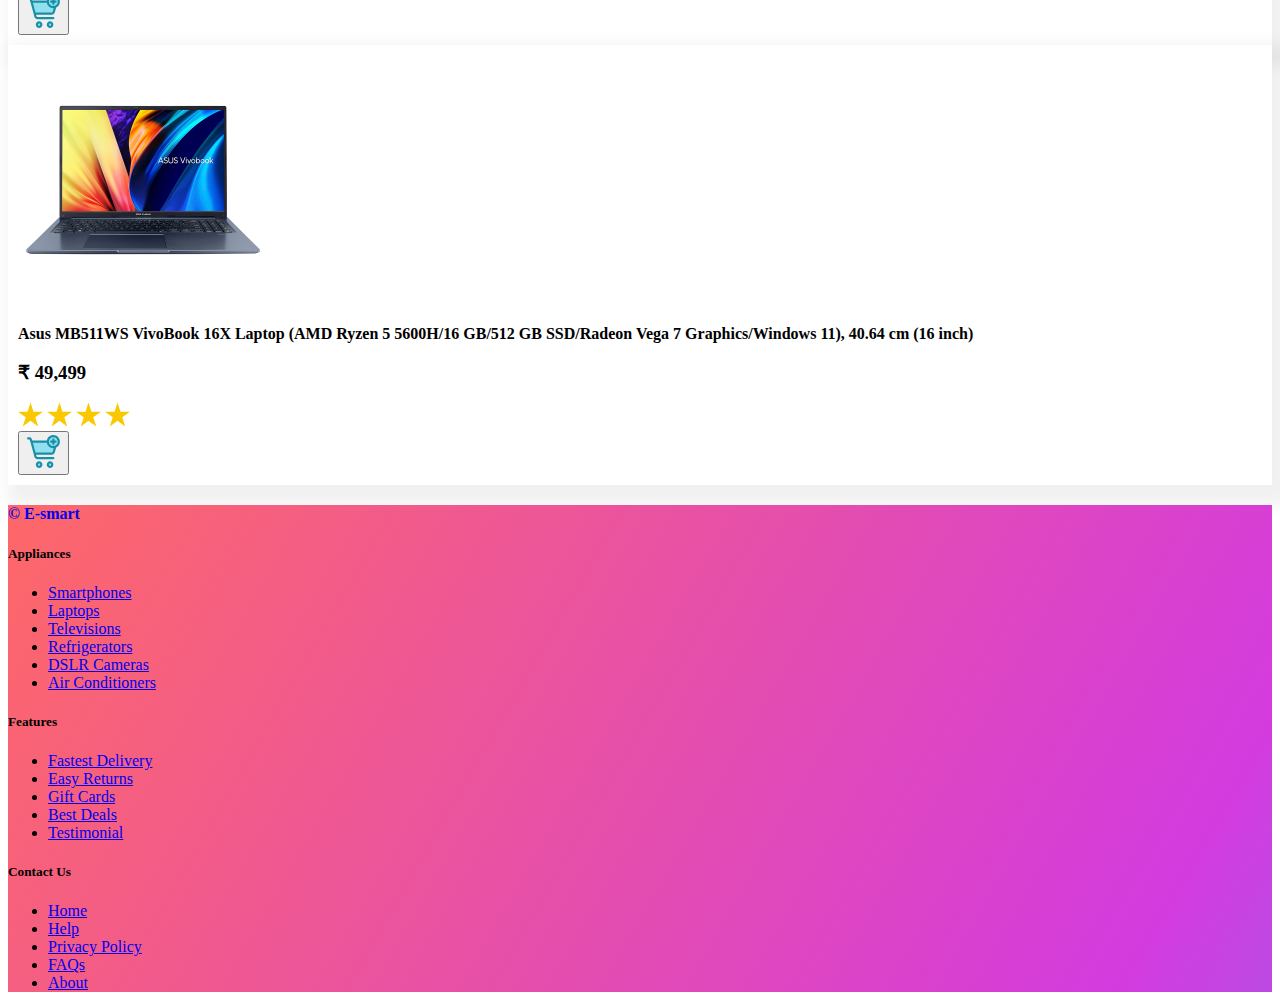
<file: productLaptop.html>
<!DOCTYPE html>
<html lang="en">
<head>
    <meta charset="UTF-8">
    <meta name="viewport" content="width=device-width, initial-scale=1.0">

    <title > E-smart</title>
    <link rel="website icon" type="png" href="./icons8-technology-64.svg" >
    <link rel="stylesheet" href="index.css">
    <link href="https://cdn.jsdelivr.net/npm/bootstrap@5.3.1/dist/css/bootstrap.min.css" rel="stylesheet" integrity="sha384-4bw+/aepP/YC94hEpVNVgiZdgIC5+VKNBQNGCHeKRQN+PtmoHDEXuppvnDJzQIu9" crossorigin="anonymous">

</head>


<body >


  <section class="header " id="nav">

    <nav class="navbar navbar-expand-md bg-dark sticky-top border-bottom" data-bs-theme="dark">
      <div class="container ">
        <a class="navbar-brand d-md-none" href="./index.html">
          <img src="./icons8-technology-64.svg" alt="E-smart logo" /> 
          E-Smart
        </a>
        <button class="navbar-toggler nav-item dropdown d-md-none" type="button" data-bs-toggle="offcanvas" data-bs-target="#offcanvas" aria-controls="#offcanvas"  aria-label="Toggle navigation"  >
          
            <a class="nav-link " href="#" id="navbarDropdown" role="button" data-bs-toggle="dropdown" aria-expanded="false" >
              <span class="navbar-toggler-icon"></span>
            </a>
            
            <ul class="dropdown-menu dropdown-menu-end px-5 box-1 " aria-labelledby="navbarDropdown" >
              <li><a class="dropdown-item" href="./index.html">Home</a></li>
              <li><a class="dropdown-item" href="#product">Product</a></li>
              <li><a class="dropdown-item" href="#footer-about">Features</a></li>
              <li><a class="dropdown-item" href="#footer-about">About</a></li>
              <li><a class="dropdown-item last-cart " href="./cart.html" > <img src="./shopping-cart (1).svg" > </a></li>
              <li><a class="dropdown-item last-login " href="./login.html" > Login</a></li>
              
            </ul>
          
        </button>
        
       
        
        <div class="offcanvas offcanvas-end col-lg-auto col-md-auto" tabindex="-1" id="#offcanvas" aria-labelledby="#offcanvasLabel">
          <div class="offcanvas-header">
            <h5 class="offcanvas-title" id="#offcanvasLabel" >E-Smart</h5>
            <button type="button" class="btn-close" data-bs-dismiss="offcanvas" aria-label="Close"></button>
          </div>

          <div class="offcanvas-body ">
            <ul class="navbar-nav flex-grow-1 justify-content-between">
              <li class="nav-item"><a class="nav-link" href="./index.html">
                <img src="./icons8-technology-64.svg" alt="E-smart logo" /> 
              </a></li>
              
              <li class="nav-item"><a class="nav-link" href="./index.html">Home</a></li>
              <li class="nav-item product-li" id="product-nav" ><a class="nav-link p-0  " data-bs-toggle="dropdown"  id="navbarDropdown-1" role="button"  aria-expanded="false">
                Product
                <ul class="dropdown-menu product dropdown-menu-start px-5 mt-2 " aria-labelledby="navbarDropdown" >
                  <li><a class="dropdown-item" href="#Smartphone">Smartphones</a></li>
                  <li><a class="dropdown-item" href="#Laptop">Laptops</a></li>
                  <li><a class="dropdown-item" href="#Television">Televisions</a></li>
                  <li><a class="dropdown-item" href="#Refrigerator">Refrigerators</a></li>
                  <li><a class="dropdown-item" href="#DSLR-Camera">DSLR Cameras</a></li>
                  <li><a class="dropdown-item" href="#Air-Conditioner">Air Conditioners</a></li>
                </ul>
              </a></li>

              <li class="nav-item"><a class="nav-link" href="#footer-about">Features</a></li>
              <li class="nav-item"><a class="nav-link" href="#footer-about">About</a></li>
              <li id="cart" class="nav-item"><a class="nav-link" href="./cart.html">
              <img src="shopping-cart (1).svg" >
              </a></li>
              <form class="col-12 col-lg-auto col-md-auto mb-3 me-lg-3">
                <div class="input-group">
                  <input type="search" class="form-control form-control-dark text-bg mt-1" placeholder="Search..." aria-label="Search">
                </div>
              </form>
      
              <div class="text-end  d-lg-flex align-items-center" >
                <button type="button" class="btn login btn-outline-light me-2 col btn-sm px-4 m-2 mb-3 " > <a href="./login.html" >  Login </a> </button>
              </div>
            </ul>
          </div>
        </div>
      </div>
    </nav>

  </section> 
    


 <section class="section-p1" id="prodetails" >

    <div class="single-pro-image" style="width: 100%;">
        <div id="big-image">
            <img src="./Laptops/1/Dell.jpeg" width="40% " height="50%" id="mainimg" alt="">
        </div>
       
        <div class="small-img-group" >
            <div class="small-img-col">
                <img src="./Laptops/1/Dell.jpeg" width="100%" class="small-img" alt="">
            </div>
            <div class="small-img-col">
                <img src="./Laptops/1/Dell-1.jpeg" width="100%" class="small-img" alt="">
            </div>
            <div class="small-img-col">
                <img src="./Laptops/1/Dell-2.jpeg" width="100%" class="small-img" alt="">
            </div>
        </div>

    </div>

    <div class="single-pro-details" >
        <h3>Dell Inspiron 15 3520 Laptop (12th Gen Intel Core i5-1235U/8 GB/512 GB SSD/Windows 11 Home/Integrated Graphics), 39.62 cm (15.6 Inch)</h3>
        <h2>₹ 56,143</h2>
        <input type="number" value="1">
        <button class="normal">Add to Cart</button>
        <h4>Product Details</h4>
        <span > Text</span>
    </div>

 </section>




  
  <section id="product-main">
   
    <div  class="album card-container  gradient-background-2 " id="product"  >
        <h2 id="feature-product">Featured Product</h2>
      <div class="container  " id="product-sub" >
  
        <div class="pack-card row row-cols-1 row-cols-sm-2 row-cols-md-2 g-3 " >
          
          
            <div class="col Laptops">
            <div class="card shadow-sm">
                <img class="product-image" src="./Laptops/2/Apple.jpeg" height="250px" width="250px">
                <div class="card-body">
                <p class="card-text">Apple MGN63HNA MacBook Air (Apple M1 Chip/8GB/256GB SSD/macOS Big Sur/Retina), 33.78 cm (13.3 inch)</p>
                <div class="d-flex justify-content-between align-items-center">
                    <h3>₹ 84,490</h3>
                    
                    <div class="star" >
                    <img src="./reshot-icon-complete-star-R8YXZ3FU7E-081ac.svg" height="25px" width="25px" >
                    <img src="./reshot-icon-complete-star-R8YXZ3FU7E-081ac.svg" height="25px" width="25px">
                    <img src="./reshot-icon-complete-star-R8YXZ3FU7E-081ac.svg" height="25px" width="25px">
                    <img src="./reshot-icon-complete-star-R8YXZ3FU7E-081ac.svg" height="25px" width="25px">
                    <img src="./reshot-icon-complete-star-R8YXZ3FU7E-081ac.svg" height="25px" width="25px">
                    </div>
                </div>
                <button class="btn btn-sm ">
                    <img src="./cart-add-buy-svgrepo-com.svg" height="35px" width="35px">
                </button>
                </div>
            </div>
            </div>
            <div class="col Laptops">
            <div class="card shadow-sm">
                <img class="product-image" src="./Laptops/3/Asus.jpeg" height="250px" width="250px">
                <div class="card-body">
                <p class="card-text">Asus MB511WS VivoBook 16X Laptop (AMD Ryzen 5 5600H/16 GB/512 GB SSD/Radeon Vega 7 Graphics/Windows 11), 40.64 cm (16 inch)</p>
                <div class="d-flex justify-content-between align-items-center">
                    <h3>₹ 49,499</h3>
                    
                    <div class="star" >
                    <img src="./reshot-icon-complete-star-R8YXZ3FU7E-081ac.svg" height="25px" width="25px" >
                    <img src="./reshot-icon-complete-star-R8YXZ3FU7E-081ac.svg" height="25px" width="25px">
                    <img src="./reshot-icon-complete-star-R8YXZ3FU7E-081ac.svg" height="25px" width="25px">
                    <img src="./reshot-icon-complete-star-R8YXZ3FU7E-081ac.svg" height="25px" width="25px">
                    </div>
                </div>
                <button class="btn btn-sm ">
                    <img src="./cart-add-buy-svgrepo-com.svg" height="35px" width="35px">
                </button>
                </div>
            </div>
            </div>
         
  
        </div>
      </div>
    </div>

  </section>
  





  <section class="gradient-background " id="footer-about">

    <div class="container footer ">
        <footer class=" container gradient-background row row-cols-1 row-cols-sm-2 row-cols-md-5 py-5  ">
          <div class="col mb-3" id="e-smart">
            <a href="./index.html" > <p class="text-body-secondary mt-5">© E-smart</p></a>   
          </div>
      
          <div class="col mb-3">
      
          </div>

         
      
          <div class="col mb-3">
            <h5>Appliances</h5>
            <ul class="nav flex-column">
              <li class="nav-item mb-2"><a href="#Smartphone" class="nav-link p-0 text-body-secondary">Smartphones</a></li>
              <li class="nav-item mb-2"><a href="#Laptop" class="nav-link p-0 text-body-secondary">Laptops</a></li>
              <li class="nav-item mb-2"><a href="#Television" class="nav-link p-0 text-body-secondary">Televisions</a></li>
              <li class="nav-item mb-2"><a href="#Refrigerator" class="nav-link p-0 text-body-secondary">Refrigerators</a></li>
              <li class="nav-item mb-2"><a href="#DSLR-Camera" class="nav-link p-0 text-body-secondary">DSLR Cameras</a></li>
              <li class="nav-item mb-2"><a href="#Air-Conditioner" class="nav-link p-0 text-body-secondary">Air Conditioners</a></li>
            </ul>
          </div>
      
          <div class="col mb-3">
            <h5>Features</h5>
            <ul class="nav flex-column">
              <li class="nav-item mb-2"><a href="#" class="nav-link p-0 text-body-secondary">Fastest Delivery</a></li>
              <li class="nav-item mb-2"><a href="#" class="nav-link p-0 text-body-secondary">Easy Returns</a></li>
              <li class="nav-item mb-2"><a href="#" class="nav-link p-0 text-body-secondary">Gift Cards</a></li>
              <li class="nav-item mb-2"><a href="#" class="nav-link p-0 text-body-secondary">Best Deals</a></li>
              <li class="nav-item mb-2"><a href="#testimonial" class="nav-link p-0 text-body-secondary">Testimonial</a></li>
            </ul>
          </div>
      
          <div class="col mb-3">
            <h5>Contact Us</h5>
            <ul class="nav flex-column">
              <li class="nav-item mb-2"><a href="#" class="nav-link p-0 text-body-secondary">Home</a></li>
              <li class="nav-item mb-2"><a href="#" class="nav-link p-0 text-body-secondary">Help</a></li>
              <li class="nav-item mb-2"><a href="#" class="nav-link p-0 text-body-secondary">Privacy Policy</a></li>
              <li class="nav-item mb-2"><a href="#" class="nav-link p-0 text-body-secondary">FAQs</a></li>
              <li class="nav-item mb-2"><a href="#" class="nav-link p-0 text-body-secondary">About</a></li>
            </ul>
          </div>
        </footer>
      </div>

    </section>



    <script>
        var mainimage = document.getElementById("mainimg");
        var smalling = document.getElementsByClassName("small-img");
        smalling[0].onclick = function () {
            mainimage.src = smalling[0].src ;
        };
        smalling[1].onclick = function () {
            mainimage.src = smalling[1].src ;
        };
        smalling[2].onclick = function () {
            mainimage.src = smalling[2].src ;
        };
    </script>
    <script src="./index.js" charset="utf-8"></script>
    <script src="https://cdn.jsdelivr.net/npm/bootstrap@5.3.1/dist/js/bootstrap.bundle.min.js" integrity="sha384-HwwvtgBNo3bZJJLYd8oVXjrBZt8cqVSpeBNS5n7C8IVInixGAoxmnlMuBnhbgrkm" crossorigin="anonymous"></script>
</body>
</html>
</file>
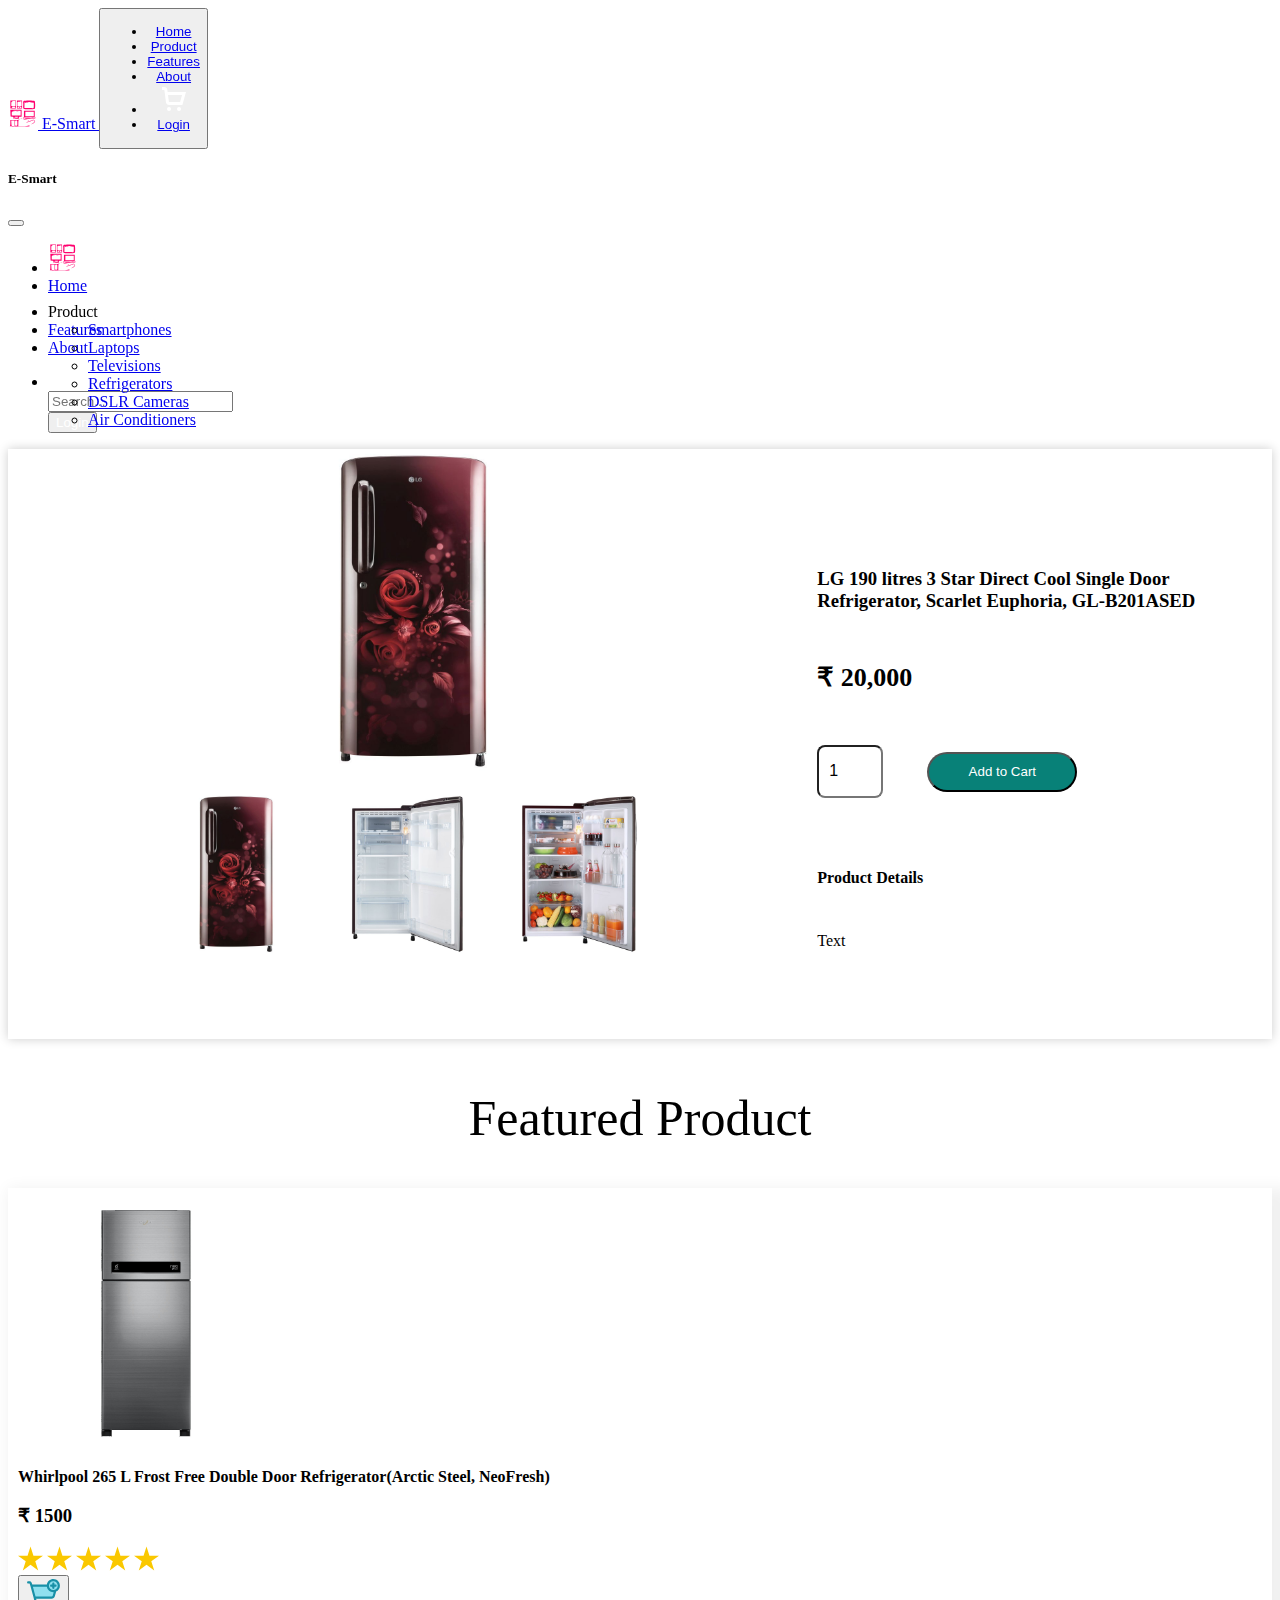
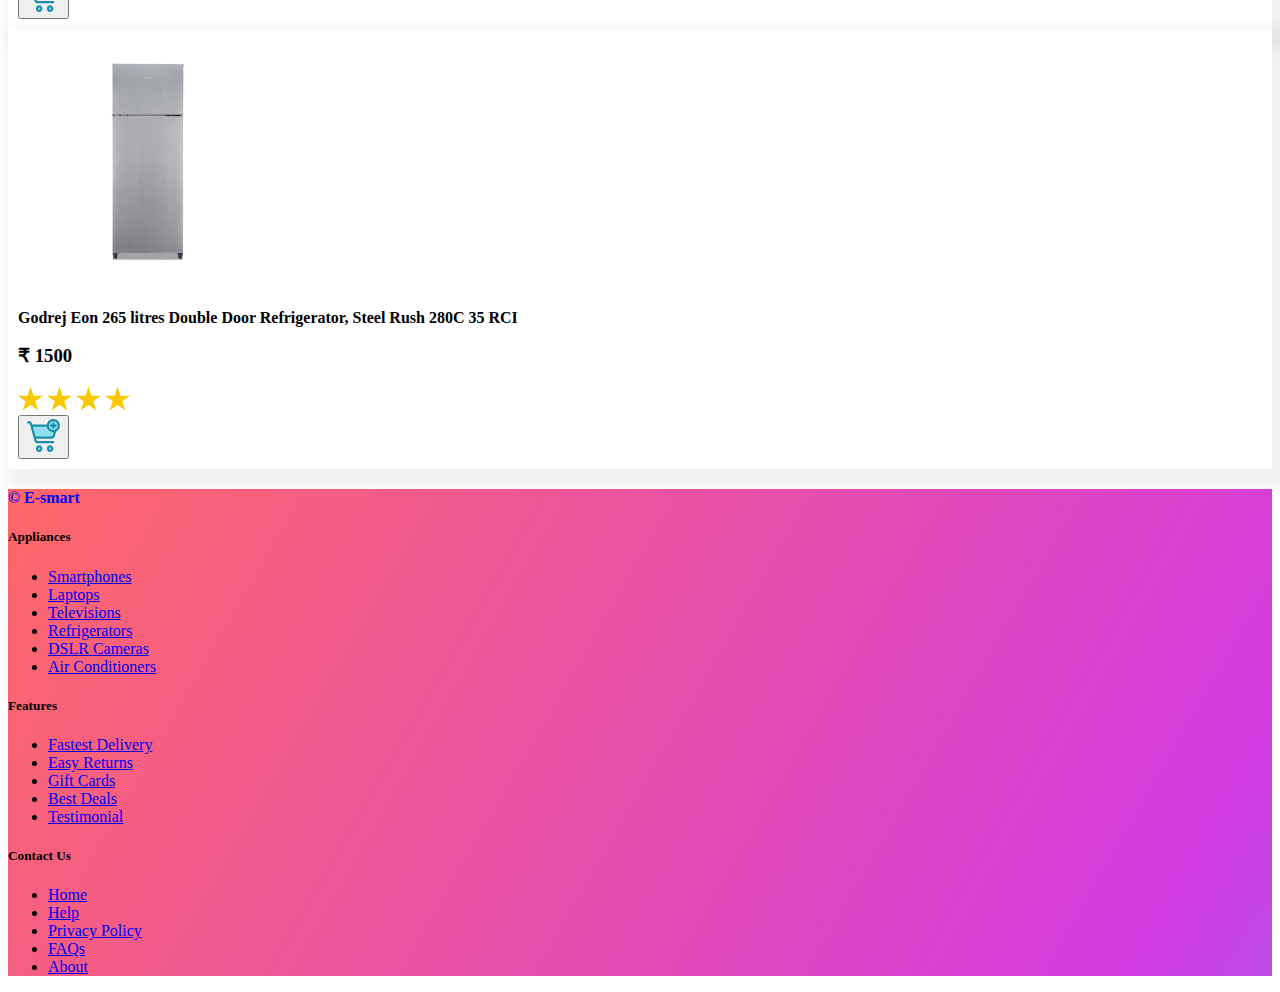
<file: productRefrigerator.html>
<!DOCTYPE html>
<html lang="en">
<head>
    <meta charset="UTF-8">
    <meta name="viewport" content="width=device-width, initial-scale=1.0">

    <title > E-smart</title>
    <link rel="website icon" type="png" href="./icons8-technology-64.svg" >
    <link rel="stylesheet" href="index.css">
    <link href="https://cdn.jsdelivr.net/npm/bootstrap@5.3.1/dist/css/bootstrap.min.css" rel="stylesheet" integrity="sha384-4bw+/aepP/YC94hEpVNVgiZdgIC5+VKNBQNGCHeKRQN+PtmoHDEXuppvnDJzQIu9" crossorigin="anonymous">

</head>


<body >


  <section class="header " id="nav">

    <nav class="navbar navbar-expand-md bg-dark sticky-top border-bottom" data-bs-theme="dark">
      <div class="container ">
        <a class="navbar-brand d-md-none" href="./index.html">
          <img src="./icons8-technology-64.svg" alt="E-smart logo" /> 
          E-Smart
        </a>
        <button class="navbar-toggler nav-item dropdown d-md-none" type="button" data-bs-toggle="offcanvas" data-bs-target="#offcanvas" aria-controls="#offcanvas"  aria-label="Toggle navigation"  >
          
            <a class="nav-link " href="#" id="navbarDropdown" role="button" data-bs-toggle="dropdown" aria-expanded="false" >
              <span class="navbar-toggler-icon"></span>
            </a>
            
            <ul class="dropdown-menu dropdown-menu-end px-5 box-1 " aria-labelledby="navbarDropdown" >
              <li><a class="dropdown-item" href="./index.html">Home</a></li>
              <li><a class="dropdown-item" href="#product">Product</a></li>
              <li><a class="dropdown-item" href="#footer-about">Features</a></li>
              <li><a class="dropdown-item" href="#footer-about">About</a></li>
              <li><a class="dropdown-item last-cart " href="./cart.html" > <img src="./shopping-cart (1).svg" > </a></li>
              <li><a class="dropdown-item last-login " href="./login.html" > Login</a></li>
              
            </ul>
          
        </button>
        
       
        
        <div class="offcanvas offcanvas-end col-lg-auto col-md-auto" tabindex="-1" id="#offcanvas" aria-labelledby="#offcanvasLabel">
          <div class="offcanvas-header">
            <h5 class="offcanvas-title" id="#offcanvasLabel" >E-Smart</h5>
            <button type="button" class="btn-close" data-bs-dismiss="offcanvas" aria-label="Close"></button>
          </div>

          <div class="offcanvas-body ">
            <ul class="navbar-nav flex-grow-1 justify-content-between">
              <li class="nav-item"><a class="nav-link" href="./index.html">
                <img src="./icons8-technology-64.svg" alt="E-smart logo" /> 
              </a></li>
              
              <li class="nav-item"><a class="nav-link" href="./index.html">Home</a></li>
              <li class="nav-item product-li" id="product-nav" ><a class="nav-link p-0  " data-bs-toggle="dropdown"  id="navbarDropdown-1" role="button"  aria-expanded="false">
                Product
                <ul class="dropdown-menu product dropdown-menu-start px-5 mt-2 " aria-labelledby="navbarDropdown" >
                  <li><a class="dropdown-item" href="#Smartphone">Smartphones</a></li>
                  <li><a class="dropdown-item" href="#Laptop">Laptops</a></li>
                  <li><a class="dropdown-item" href="#Television">Televisions</a></li>
                  <li><a class="dropdown-item" href="#Refrigerator">Refrigerators</a></li>
                  <li><a class="dropdown-item" href="#DSLR-Camera">DSLR Cameras</a></li>
                  <li><a class="dropdown-item" href="#Air-Conditioner">Air Conditioners</a></li>
                </ul>
              </a></li>

              <li class="nav-item"><a class="nav-link" href="#footer-about">Features</a></li>
              <li class="nav-item"><a class="nav-link" href="#footer-about">About</a></li>
              <li id="cart" class="nav-item"><a class="nav-link" href="./cart.html">
              <img src="shopping-cart (1).svg" >
              </a></li>
              <form class="col-12 col-lg-auto col-md-auto mb-3 me-lg-3">
                <div class="input-group">
                  <input type="search" class="form-control form-control-dark text-bg mt-1" placeholder="Search..." aria-label="Search">
                </div>
              </form>
      
              <div class="text-end  d-lg-flex align-items-center" >
                <button type="button" class="btn login btn-outline-light me-2 col btn-sm px-4 m-2 mb-3 " > <a href="./login.html" >  Login </a> </button>
              </div>
            </ul>
          </div>
        </div>
      </div>
    </nav>

  </section> 
    


 <section class="section-p1" id="prodetails" >

    <div class="single-pro-image" style="width: 100%;">
        <div id="big-image">
            <img src="./Refrigerator/1/LG.jpeg" width="40% " height="50%" id="mainimg" alt="">
        </div>
       
        <div class="small-img-group" >
            <div class="small-img-col">
                <img src="./Refrigerator/1/LG.jpeg" width="100%" class="small-img" alt="">
            </div>
            <div class="small-img-col">
                <img src="./Refrigerator/1/LG-1.jpeg" width="100%" class="small-img" alt="">
            </div>
            <div class="small-img-col">
                <img src="./Refrigerator/1/LG-2.jpeg" width="100%" class="small-img" alt="">
            </div>
        </div>

    </div>

    <div class="single-pro-details" >
        <h3>LG 190 litres 3 Star Direct Cool Single Door Refrigerator, Scarlet Euphoria, GL-B201ASED</h3>
        <h2>₹ 20,000</h2>
        <input type="number" value="1">
        <button class="normal">Add to Cart</button>
        <h4>Product Details</h4>
        <span > Text</span>
    </div>

 </section>




  
  <section id="product-main">
   
    <div  class="album card-container  gradient-background-2 " id="product"  >
        <h2 id="feature-product">Featured Product</h2>
      <div class="container  " id="product-sub" >
  
        <div class="pack-card row row-cols-1 row-cols-sm-2 row-cols-md-2 g-3 " >
          
          
            <div class="col Refrigerators" >
                <div class="card shadow-sm " >
                  <img class="product-image" src="./Refrigerator/2/Whirlpool.jpeg" height="250px" width="250px">
                  <div class="card-body ">
                    <p class="card-text">Whirlpool 265 L Frost Free Double Door Refrigerator(Arctic Steel, NeoFresh)</p>
                    <div class="d-flex justify-content-between align-items-center">
                      <h3>₹ 1500</h3>
                       
                      <div class="star" >
                        <img src="./reshot-icon-complete-star-R8YXZ3FU7E-081ac.svg" height="25px" width="25px" >
                        <img src="./reshot-icon-complete-star-R8YXZ3FU7E-081ac.svg" height="25px" width="25px">
                        <img src="./reshot-icon-complete-star-R8YXZ3FU7E-081ac.svg" height="25px" width="25px">
                        <img src="./reshot-icon-complete-star-R8YXZ3FU7E-081ac.svg" height="25px" width="25px">
                        <img src="./reshot-icon-complete-star-R8YXZ3FU7E-081ac.svg" height="25px" width="25px">
                      </div>
                    </div>
                    <button class="btn btn-sm ">
                      <img src="./cart-add-buy-svgrepo-com.svg" height="35px" width="35px">
                    </button>
                  </div>
                </div>
              </div>
              <div class="col Refrigerators" >
                <div class="card shadow-sm " >
                  <img class="product-image" src="./Refrigerator/3/Godrej.jpeg" height="250px" width="250px">
                  <div class="card-body ">
                    <p class="card-text">Godrej Eon 265 litres Double Door Refrigerator, Steel Rush 280C 35 RCI</p>
                    <div class="d-flex justify-content-between align-items-center">
                      <h3>₹ 1500</h3>
                       
                      <div class="star" >
                        <img src="./reshot-icon-complete-star-R8YXZ3FU7E-081ac.svg" height="25px" width="25px" >
                        <img src="./reshot-icon-complete-star-R8YXZ3FU7E-081ac.svg" height="25px" width="25px">
                        <img src="./reshot-icon-complete-star-R8YXZ3FU7E-081ac.svg" height="25px" width="25px">
                        <img src="./reshot-icon-complete-star-R8YXZ3FU7E-081ac.svg" height="25px" width="25px">
                      </div>
                    </div>
                    <button class="btn btn-sm ">
                      <img src="./cart-add-buy-svgrepo-com.svg" height="35px" width="35px">
                    </button>
                  </div>
                </div>
              </div>
  
        </div>
      </div>
    </div>

  </section>
  





  <section class="gradient-background " id="footer-about">

    <div class="container footer ">
        <footer class=" container gradient-background row row-cols-1 row-cols-sm-2 row-cols-md-5 py-5  ">
          <div class="col mb-3" id="e-smart">
            <a href="./index.html" > <p class="text-body-secondary mt-5">© E-smart</p></a>   
          </div>
      
          <div class="col mb-3">
      
          </div>

         
      
          <div class="col mb-3">
            <h5>Appliances</h5>
            <ul class="nav flex-column">
              <li class="nav-item mb-2"><a href="#Smartphone" class="nav-link p-0 text-body-secondary">Smartphones</a></li>
              <li class="nav-item mb-2"><a href="#Laptop" class="nav-link p-0 text-body-secondary">Laptops</a></li>
              <li class="nav-item mb-2"><a href="#Television" class="nav-link p-0 text-body-secondary">Televisions</a></li>
              <li class="nav-item mb-2"><a href="#Refrigerator" class="nav-link p-0 text-body-secondary">Refrigerators</a></li>
              <li class="nav-item mb-2"><a href="#DSLR-Camera" class="nav-link p-0 text-body-secondary">DSLR Cameras</a></li>
              <li class="nav-item mb-2"><a href="#Air-Conditioner" class="nav-link p-0 text-body-secondary">Air Conditioners</a></li>
            </ul>
          </div>
      
          <div class="col mb-3">
            <h5>Features</h5>
            <ul class="nav flex-column">
              <li class="nav-item mb-2"><a href="#" class="nav-link p-0 text-body-secondary">Fastest Delivery</a></li>
              <li class="nav-item mb-2"><a href="#" class="nav-link p-0 text-body-secondary">Easy Returns</a></li>
              <li class="nav-item mb-2"><a href="#" class="nav-link p-0 text-body-secondary">Gift Cards</a></li>
              <li class="nav-item mb-2"><a href="#" class="nav-link p-0 text-body-secondary">Best Deals</a></li>
              <li class="nav-item mb-2"><a href="#testimonial" class="nav-link p-0 text-body-secondary">Testimonial</a></li>
            </ul>
          </div>
      
          <div class="col mb-3">
            <h5>Contact Us</h5>
            <ul class="nav flex-column">
              <li class="nav-item mb-2"><a href="#" class="nav-link p-0 text-body-secondary">Home</a></li>
              <li class="nav-item mb-2"><a href="#" class="nav-link p-0 text-body-secondary">Help</a></li>
              <li class="nav-item mb-2"><a href="#" class="nav-link p-0 text-body-secondary">Privacy Policy</a></li>
              <li class="nav-item mb-2"><a href="#" class="nav-link p-0 text-body-secondary">FAQs</a></li>
              <li class="nav-item mb-2"><a href="#" class="nav-link p-0 text-body-secondary">About</a></li>
            </ul>
          </div>
        </footer>
      </div>

    </section>



    <script>
        var mainimage = document.getElementById("mainimg");
        var smalling = document.getElementsByClassName("small-img");
        smalling[0].onclick = function () {
            mainimage.src = smalling[0].src ;
        };
        smalling[1].onclick = function () {
            mainimage.src = smalling[1].src ;
        };
        smalling[2].onclick = function () {
            mainimage.src = smalling[2].src ;
        };
    </script>
    <script src="./index.js" charset="utf-8"></script>
    <script src="https://cdn.jsdelivr.net/npm/bootstrap@5.3.1/dist/js/bootstrap.bundle.min.js" integrity="sha384-HwwvtgBNo3bZJJLYd8oVXjrBZt8cqVSpeBNS5n7C8IVInixGAoxmnlMuBnhbgrkm" crossorigin="anonymous"></script>
</body>
</html>
</file>
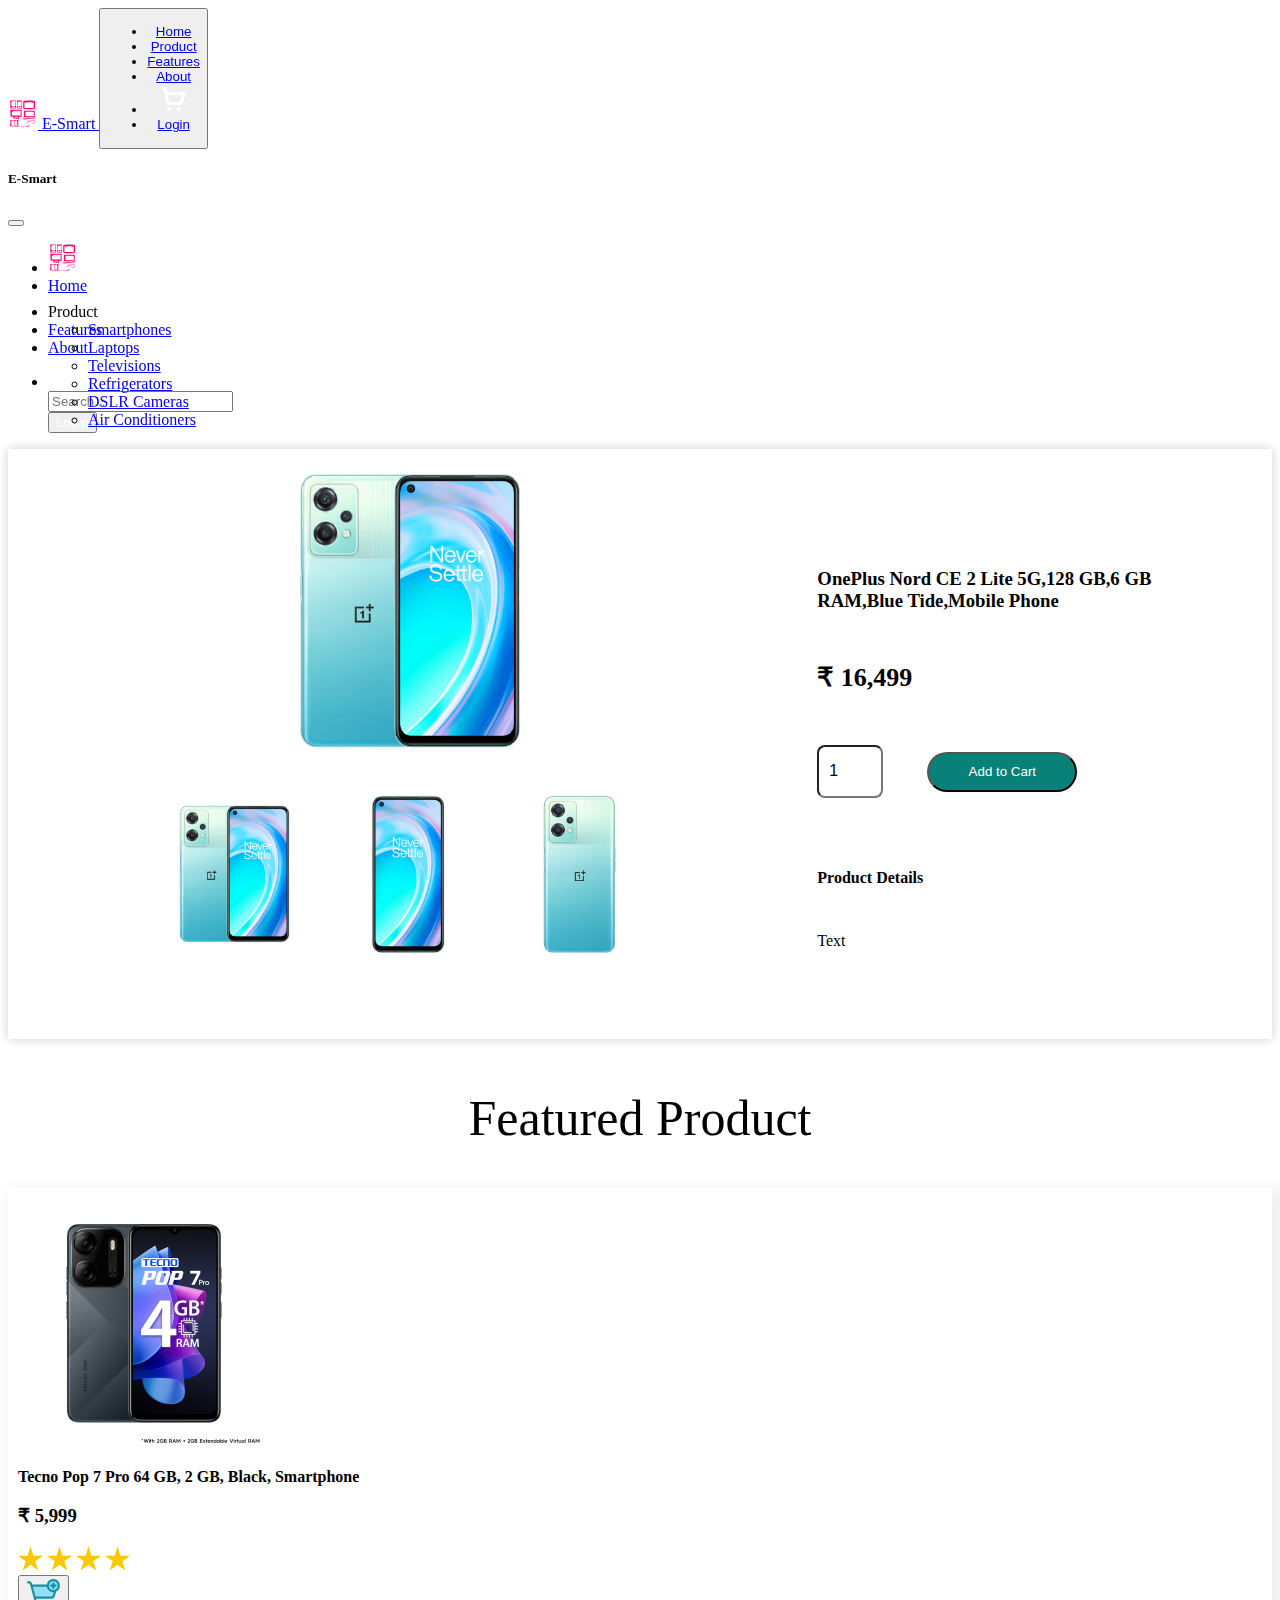
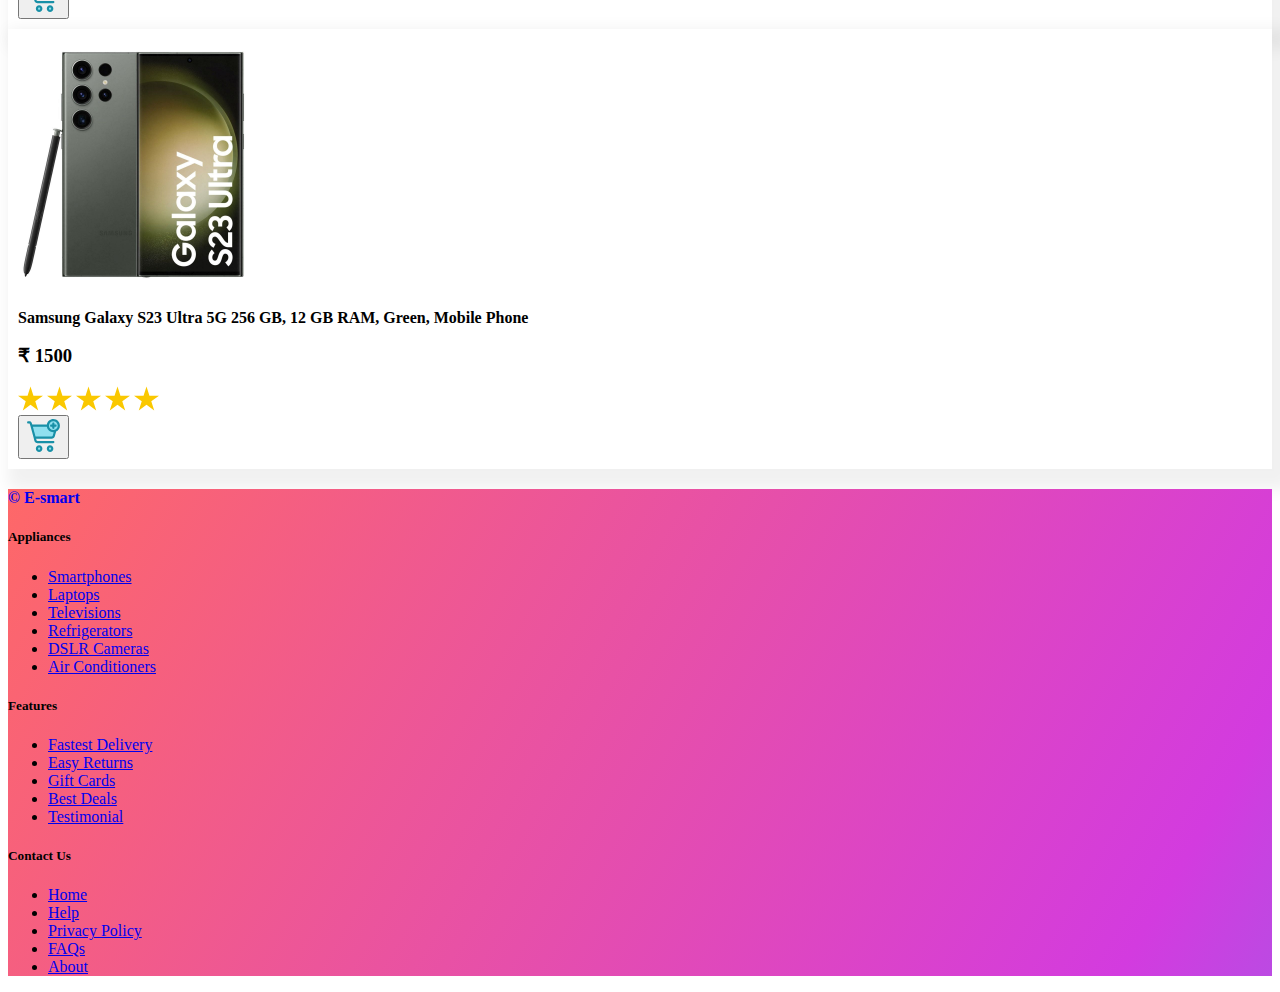
<file: productSmartphone.html>
<!DOCTYPE html>
<html lang="en">
<head>
    <meta charset="UTF-8">
    <meta name="viewport" content="width=device-width, initial-scale=1.0">

    <title > E-smart</title>
    <link rel="website icon" type="png" href="./icons8-technology-64.svg" >
    <link rel="stylesheet" href="index.css">
    <link href="https://cdn.jsdelivr.net/npm/bootstrap@5.3.1/dist/css/bootstrap.min.css" rel="stylesheet" integrity="sha384-4bw+/aepP/YC94hEpVNVgiZdgIC5+VKNBQNGCHeKRQN+PtmoHDEXuppvnDJzQIu9" crossorigin="anonymous">

</head>


<body >


  <section class="header " id="nav">

    <nav class="navbar navbar-expand-md bg-dark sticky-top border-bottom" data-bs-theme="dark">
      <div class="container ">
        <a class="navbar-brand d-md-none" href="./index.html">
          <img src="./icons8-technology-64.svg" alt="E-smart logo" /> 
          E-Smart
        </a>
        <button class="navbar-toggler nav-item dropdown d-md-none" type="button" data-bs-toggle="offcanvas" data-bs-target="#offcanvas" aria-controls="#offcanvas"  aria-label="Toggle navigation"  >
          
            <a class="nav-link " href="#" id="navbarDropdown" role="button" data-bs-toggle="dropdown" aria-expanded="false" >
              <span class="navbar-toggler-icon"></span>
            </a>
            
            <ul class="dropdown-menu dropdown-menu-end px-5 box-1 " aria-labelledby="navbarDropdown" >
              <li><a class="dropdown-item" href="./index.html">Home</a></li>
              <li><a class="dropdown-item" href="#product">Product</a></li>
              <li><a class="dropdown-item" href="#footer-about">Features</a></li>
              <li><a class="dropdown-item" href="#footer-about">About</a></li>
              <li><a class="dropdown-item last-cart " href="./cart.html" > <img src="./shopping-cart (1).svg" > </a></li>
              <li><a class="dropdown-item last-login " href="./login.html" > Login</a></li>
              
            </ul>
          
        </button>
        
       
        
        <div class="offcanvas offcanvas-end col-lg-auto col-md-auto" tabindex="-1" id="#offcanvas" aria-labelledby="#offcanvasLabel">
          <div class="offcanvas-header">
            <h5 class="offcanvas-title" id="#offcanvasLabel" >E-Smart</h5>
            <button type="button" class="btn-close" data-bs-dismiss="offcanvas" aria-label="Close"></button>
          </div>

          <div class="offcanvas-body ">
            <ul class="navbar-nav flex-grow-1 justify-content-between">
              <li class="nav-item"><a class="nav-link" href="./index.html">
                <img src="./icons8-technology-64.svg" alt="E-smart logo" /> 
              </a></li>
              
              <li class="nav-item"><a class="nav-link" href="./index.html">Home</a></li>
              <li class="nav-item product-li" id="product-nav" ><a class="nav-link p-0  " data-bs-toggle="dropdown"  id="navbarDropdown-1" role="button"  aria-expanded="false">
                Product
                <ul class="dropdown-menu product dropdown-menu-start px-5 mt-2 " aria-labelledby="navbarDropdown" >
                  <li><a class="dropdown-item" href="#Smartphone">Smartphones</a></li>
                  <li><a class="dropdown-item" href="#Laptop">Laptops</a></li>
                  <li><a class="dropdown-item" href="#Television">Televisions</a></li>
                  <li><a class="dropdown-item" href="#Refrigerator">Refrigerators</a></li>
                  <li><a class="dropdown-item" href="#DSLR-Camera">DSLR Cameras</a></li>
                  <li><a class="dropdown-item" href="#Air-Conditioner">Air Conditioners</a></li>
                </ul>
              </a></li>

              <li class="nav-item"><a class="nav-link" href="#footer-about">Features</a></li>
              <li class="nav-item"><a class="nav-link" href="#footer-about">About</a></li>
              <li id="cart" class="nav-item"><a class="nav-link" href="./cart.html">
              <img src="shopping-cart (1).svg" >
              </a></li>
              <form class="col-12 col-lg-auto col-md-auto mb-3 me-lg-3">
                <div class="input-group">
                  <input type="search" class="form-control form-control-dark text-bg mt-1" placeholder="Search..." aria-label="Search">
                </div>
              </form>
      
              <div class="text-end  d-lg-flex align-items-center" >
                <button type="button" class="btn login btn-outline-light me-2 col btn-sm px-4 m-2 mb-3 " > <a href="./login.html" >  Login </a> </button>
              </div>
            </ul>
          </div>
        </div>
      </div>
    </nav>

  </section> 
    


 <section class="section-p1" id="prodetails" >

    <div class="single-pro-image" style="width: 100%;">
        <div id="big-image">
            <img src="./Smartphones/1/OnePlus-Nord-CE-2-Lite-5G-Mobile-Phones.png" width="40% " height="50%" id="mainimg" alt="">
        </div>
       
        <div class="small-img-group" >
            <div class="small-img-col">
                <img src="./Smartphones/1/OnePlus-Nord-CE-2-Lite-5G-Mobile-Phones.png" width="100%" class="small-img" alt="">
            </div>
            <div class="small-img-col">
                <img src="./Smartphones/1/OnePlus-Nord-CE-2-Lite-5G-Mobile-Phones-1.jpeg" width="100%" class="small-img" alt="">
            </div>
            <div class="small-img-col">
                <img src="./Smartphones/1/OnePlus-Nord-CE-2-Lite-5G-Mobile-Phones-2.jpeg" width="100%" class="small-img" alt="">
            </div>
        </div>

    </div>

    <div class="single-pro-details" >
        <h3>OnePlus Nord CE 2 Lite 5G,128 GB,6 GB RAM,Blue Tide,Mobile Phone</h3>
        <h2>₹ 16,499</h2>
        <input type="number" value="1">
        <button class="normal">Add to Cart</button>
        <h4>Product Details</h4>
        <span > Text</span>
    </div>

 </section>




  
  <section id="product-main">
   
    <div  class="album card-container  gradient-background-2 " id="product"  >
        <h2 id="feature-product">Featured Product</h2>
      <div class="container  " id="product-sub" >
  
        <div class="pack-card row row-cols-1 row-cols-sm-2 row-cols-md-2 g-3 " >
          
          
          
          <div class="col Smartphones">
            <div class="card shadow-sm">
              <img class="product-image" src="./Smartphones/2/Tecno-Pop-7-Pro.jpeg" height="250px" width="250px">
              <div class="card-body">
                <p class="card-text">Tecno Pop 7 Pro 64 GB, 2 GB, Black, Smartphone</p>
                <div class="d-flex justify-content-between align-items-center">
                  <h3>₹ 5,999</h3>
                  
                  <div class="star" >
                    <img src="./reshot-icon-complete-star-R8YXZ3FU7E-081ac.svg" height="25px" width="25px" >
                    <img src="./reshot-icon-complete-star-R8YXZ3FU7E-081ac.svg" height="25px" width="25px">
                    <img src="./reshot-icon-complete-star-R8YXZ3FU7E-081ac.svg" height="25px" width="25px">
                    <img src="./reshot-icon-complete-star-R8YXZ3FU7E-081ac.svg" height="25px" width="25px">
                  </div>
                </div>
                <button class="btn btn-sm ">
                  <img src="./cart-add-buy-svgrepo-com.svg" height="35px" width="35px">
                </button>
              </div>
            </div>
          </div>
          <div class="col Smartphones">
            <div class="card shadow-sm">
              <img class="product-image" src="./Smartphones/3/Samsung-S23Ultraa.jpeg" height="250px" width="250px">
              <div class="card-body">
                <p class="card-text">Samsung Galaxy S23 Ultra 5G 256 GB, 12 GB RAM, Green, Mobile Phone</p>
                <div class="d-flex justify-content-between align-items-center">
                  <h3>₹ 1500</h3>

                  <div class="star" >
                    <img src="./reshot-icon-complete-star-R8YXZ3FU7E-081ac.svg" height="25px" width="25px" >
                    <img src="./reshot-icon-complete-star-R8YXZ3FU7E-081ac.svg" height="25px" width="25px">
                    <img src="./reshot-icon-complete-star-R8YXZ3FU7E-081ac.svg" height="25px" width="25px">
                    <img src="./reshot-icon-complete-star-R8YXZ3FU7E-081ac.svg" height="25px" width="25px">
                    <img src="./reshot-icon-complete-star-R8YXZ3FU7E-081ac.svg" height="25px" width="25px">
                  </div>
                </div>
                <button class="btn btn-sm ">
                  <img src="./cart-add-buy-svgrepo-com.svg" height="35px" width="35px">
                </button>
              </div>
            </div>
          </div>
         
  
        </div>
      </div>
    </div>

  </section>
  





  <section class="gradient-background " id="footer-about">

    <div class="container footer ">
        <footer class=" container gradient-background row row-cols-1 row-cols-sm-2 row-cols-md-5 py-5  ">
          <div class="col mb-3" id="e-smart">
            <a href="./index.html" > <p class="text-body-secondary mt-5">© E-smart</p></a>   
          </div>
      
          <div class="col mb-3">
      
          </div>

         
      
          <div class="col mb-3">
            <h5>Appliances</h5>
            <ul class="nav flex-column">
              <li class="nav-item mb-2"><a href="#Smartphone" class="nav-link p-0 text-body-secondary">Smartphones</a></li>
              <li class="nav-item mb-2"><a href="#Laptop" class="nav-link p-0 text-body-secondary">Laptops</a></li>
              <li class="nav-item mb-2"><a href="#Television" class="nav-link p-0 text-body-secondary">Televisions</a></li>
              <li class="nav-item mb-2"><a href="#Refrigerator" class="nav-link p-0 text-body-secondary">Refrigerators</a></li>
              <li class="nav-item mb-2"><a href="#DSLR-Camera" class="nav-link p-0 text-body-secondary">DSLR Cameras</a></li>
              <li class="nav-item mb-2"><a href="#Air-Conditioner" class="nav-link p-0 text-body-secondary">Air Conditioners</a></li>
            </ul>
          </div>
      
          <div class="col mb-3">
            <h5>Features</h5>
            <ul class="nav flex-column">
              <li class="nav-item mb-2"><a href="#" class="nav-link p-0 text-body-secondary">Fastest Delivery</a></li>
              <li class="nav-item mb-2"><a href="#" class="nav-link p-0 text-body-secondary">Easy Returns</a></li>
              <li class="nav-item mb-2"><a href="#" class="nav-link p-0 text-body-secondary">Gift Cards</a></li>
              <li class="nav-item mb-2"><a href="#" class="nav-link p-0 text-body-secondary">Best Deals</a></li>
              <li class="nav-item mb-2"><a href="#testimonial" class="nav-link p-0 text-body-secondary">Testimonial</a></li>
            </ul>
          </div>
      
          <div class="col mb-3">
            <h5>Contact Us</h5>
            <ul class="nav flex-column">
              <li class="nav-item mb-2"><a href="#" class="nav-link p-0 text-body-secondary">Home</a></li>
              <li class="nav-item mb-2"><a href="#" class="nav-link p-0 text-body-secondary">Help</a></li>
              <li class="nav-item mb-2"><a href="#" class="nav-link p-0 text-body-secondary">Privacy Policy</a></li>
              <li class="nav-item mb-2"><a href="#" class="nav-link p-0 text-body-secondary">FAQs</a></li>
              <li class="nav-item mb-2"><a href="#" class="nav-link p-0 text-body-secondary">About</a></li>
            </ul>
          </div>
        </footer>
      </div>

    </section>



    <script>
        var mainimage = document.getElementById("mainimg");
        var smalling = document.getElementsByClassName("small-img");
        smalling[0].onclick = function () {
            mainimage.src = smalling[0].src ;
        };
        smalling[1].onclick = function () {
            mainimage.src = smalling[1].src ;
        };
        smalling[2].onclick = function () {
            mainimage.src = smalling[2].src ;
        };
    </script>
    <script src="./index.js" charset="utf-8"></script>
    <script src="https://cdn.jsdelivr.net/npm/bootstrap@5.3.1/dist/js/bootstrap.bundle.min.js" integrity="sha384-HwwvtgBNo3bZJJLYd8oVXjrBZt8cqVSpeBNS5n7C8IVInixGAoxmnlMuBnhbgrkm" crossorigin="anonymous"></script>
</body>
</html>
</file>
<file: login.css>
*{
    margin: 0;
    padding: 0;
    box-sizing: border-box;
    font-family: 'Segoe UI', Tahoma, Geneva, Verdana, sans-serif;
}
body{
    display: flex;
    justify-content: center;
    align-items: center;
    min-height: 100vh;
    background: url(./night.jpg) no-repeat;
    background-size: cover;
    background-position: center;
}
.wrapper{
    width: 420px;
    background: transparent;
    border:2px solid rgba(255, 255, 255, .2);
    backdrop-filter: blur(20px);
    box-shadow: 0 0 10px rgba(0, 0, 0, .2);
    color: #fff;
    border-radius: 10px;
    padding: 30px 40px;
    overflow: hidden;
}
.wrapper .login-box {
    transform: translateX(0);
}
.wrapper.active .login-box{
    transition: none;
    transform: translateX(-400px);
}

.wrapper .register-box {
    position: absolute;
    transition: none;
    transform: translate(400px,-400px);
}

.wrapper.active .register-box{
    transform: translate(50px,-350px);
} 

.h1{
    font-size: 36px;
    text-align: center;
}

.input-box{
    width: 100%;
    height: 60px;
    position: relative;
    margin-top: 20px;
}
.input-box input{
    width: 100%;
    height: 100%;
    background: transparent;
    border: none;
    outline: none;
    border: 2px solid rgba(255, 255, 255, .2);
    border-radius: 40px;
    font-size: 16px;
    color: #fff;
    padding: 20px 40px 20px 20px;
}
.input-box input::placeholder{
    color: #fff;

}
.remember-forgot{
    display: flex;
    justify-content: space-between;
    font-size: 14.5px;
    margin: 15px 5px 15px;
}
.remember-forgot label input{
accent-color: #fff;
margin-right: 3px;
}
.remember-forgot a {
    color: #fff;
    text-decoration: none;
}
.remember-forgot a:hover{
    text-decoration: underline;
    color: red;
}
.btn{
    width: 100%;
    height: 45px;
    background: #fff;
    border: none;
    outline: none;
    border-radius: 40px;
    box-shadow: 0 0 10px rgba(0, 0, 0, .1);
    cursor: pointer;
    color: #333;
    font-weight: 700;
}
.register-link{
    font-size: 14.5px;
    text-align: center;
    margin: 20px 0 15px;

}
.register-link p a{
    color: #fff;
    text-decoration: none;
    font-weight: 600;
}
.register-link p a:hover{
    text-decoration: underline;
    color: blue;
}

.login-link{
    font-size: 14.5px;
    text-align: center;
    margin: 20px 0 15px;

}
.login-link p a{
    color: #fff;
    text-decoration: none;
    font-weight: 600;
}
.login-link p a:hover{
    text-decoration: underline;
    color: blue;
}
</file>
<file: index.css>
/* .footer {
    background-color: blueviolet;
    margin-left: 0 !important;
    margin-right: 0 !important;
    width: 100%;
    box-sizing: border-box;
  } */


.gradient-background {
    background: linear-gradient(300deg, #00bfff, #D33BDF, #FE6868);
    background-size: 180% 180%;
    animation: gradient-animation 18s ease infinite;
    
}

/* .gradient-background-2{
    background: linear-gradient(30deg, #3d8bff, #25c3c3, #5c33bb);
    background-size: 180% 180%;
    animation: gradient-animation 18s ease infinite;
} */


/* .navbar-toggler.nav-item.dropdown{
    overflow: hidden;

} */

/* .dropdown-menu.box-1{
     overflow: hidden; 
     position: absolute;
    right: 10px;
} */


/* #product-main{
    box-shadow: 10px 10px 30px rgba(0,0,0,0.6) !important ;
}
#product{
    box-shadow: 10px 10px 15px rgba(0,0,0,0.06) !important ;
}
#product-sub{
    box-shadow: 10px 10px 15px rgba(0,0,0,0.06) !important ;
} */


.co .shadow-sm {
    position: relative;
    
}

.co .shadow-sm .card-body {
    position: absolute;

}

.product-image{
    align-self: center;
}




#nav {
    position: sticky;
    top: 0;
    left: 0;
    z-index: 999;
}

.carousel-inner .carousel-item{
    padding-top: 0 ;
}

#product-sub .pack-card .col{
    box-shadow: 10px 10px 15px 10px rgba(0,0,0,0.06) !important ;
}



.hero{
    font-family: 'Segoe UI', Tahoma, Geneva, Verdana, sans-serif !important;
    height: 60vh;
    width: 100%;
    position: relative;
    background: url(./bg-testimonial.jpg) no-repeat ;
    background-size: cover;
    background-position: center;
    
}

.hero h2{
    position: absolute;
    text-align: center;
    left: 31% ;
    padding-top: 20px;
    padding-bottom: 20px ;
    font-size: 42px;
    background: transparent;
    width: 40% ;
    border:2px solid rgba(255, 255, 255, .2);
    backdrop-filter: blur(20px);
    box-shadow: 0 0 10px rgba(0, 0, 0, .2);
}

.slide-row{
    display: flex;
    width: 3200px;
    transition: 0.5s;
}

.slide-col{
    width: 800px;
    height: 400px;
    position: relative;
}

.text {
    background: transparent;
    border:2px solid rgba(255, 255, 255, .2);
    backdrop-filter: blur(30px);
    box-shadow: 0 0 10px rgba(0, 0, 0, .2);
    color: #280808 ;
    /* background: #ebb291; */
    width: 500px;
    height: 270px;
    position: absolute !important;
    left: 0;    
    top: 8rem;
    transform: translateY(-50%);
    border-radius: 10px;
    padding: 20px;
    box-sizing: border-box;
}



.text p{
    font-size: 20px;
    line-height: 25px;
}

.text h4{
    margin: 35px 0 5px;
    color: rgb(255, 255, 255);
}

.hero .container{
    width: 700px;
    height: 400px;
    position: absolute;
    top: 65%;
    left: 50%;
    transform: translate(-35%,-50%);
}

.indicator{
    position: relative;
    left: 75%;
    transform: translateX(-50%);
    bottom: -300px;
    z-index: 2;
}

.indicator .btn{
    display: inline-block;
    height: 15px;
    width: 15px;
    background: white !important;
    cursor: pointer;
    transition: 0.5s;
}

.indicator .active{
    width: 45px;
}

.testimonial{
    width: 100% !important;
    height: 100% !important;
    overflow: hidden;
    position: absolute; 
}


.nav-item.product-li{
    position: relative !important;
}

.dropdown-menu.product {
    position: absolute !important;
}

#product-nav{
    padding-top: 8.25px !important;
}


.sign-up a{
    text-decoration: none;
    color: #000;
}

.login a{
    text-decoration: none;
    color: white ;
} 

.login {
    --bs-btn-hover-color: white !important;
    --bs-btn-hover-bg: black !important;
}

.row.heading{
    padding-top:  20px;
    padding-left: 50px;
    padding-bottom: 30px;
    --bs-gutter-x: 0 !important;
    
}

.pack-card{
    /* padding-left: 0; */
    margin-top: 5px !important;
    margin-bottom: 20px !important ;
    background-color: azure;
}

/* .album.card-container{
    background-color: antiquewhite; 
} */

.col>.shadow-sm{
    background-color: white;
}

.carousel-item{
    padding-top: 70px; 
}



.card-body{
    /* background-color: #81baba; */
    font-weight: bold;  
} 

.card.shadow-sm{
    border: 0 !important;
    padding: 10px;
    /* background: transparent !important; */
}

#e-smart{
    font-weight: bold;
}
#e-smart a{
    text-decoration: none ;
}



#feature-product{
    display: flex;
    justify-content: center;
    font-size: 50px;
    font-weight: lighter
}

#prodetails{
    display: flex;
    margin-bottom: 50px;
    padding-bottom : 80px;
    box-shadow: 0 0 10px rgba(0, 0, 0, .2);
}

#prodetails .single-pro-imgage{
    width: 100% !important;
}

#big-image{
    display: flex;
    justify-content: center;
    margin-bottom: 20px;
}

.small-img-group{
    display: flex;
    justify-content: center;
    
}

.small-img-col {
    flex-basis: 20% ;
    cursor: pointer ;
    padding-right: 10px;
}

#prodetails .single-pro-details{
    width: 50% ;
    padding-top: 100px ;
    margin-right: 50px;
}

#prodetails .single-pro-details h4{
    padding: 50px 0 20px 0;
}

#prodetails .single-pro-details h2{
    font-size: 26px ;
    margin-top: 50px;
}

#prodetails .single-pro-details input{
    width: 50px;
    height: 47px;
    padding-left: 10px;
    font-size: 16px;
    margin-right: 10px;
    margin-top: 30px;
    border-radius: 8px;
}

#prodetails .single-pro-details input:focus {
    outline: none;
}

#prodetails .single-pro-details button{
    background-color: #088178 ;
    color: white;
    border-radius: 30px;
    height: 40px;
    width: 150px;
    margin-left: 30px;
}

#prodetails .single-pro-details span{
    line-height: 25px;
}







@media (max-width: 768px) {
    .text {
        width: 400px; 
        height: auto;
        top: 9rem;
        left: 5%;
    }

    .text h4 {
        margin: 0 !important;
        padding: 0 !important;
    }
    .indicator{
        top: 80%;
    }



    .carousel-item {
        padding-top: 70px; 
    }
    .navbar-toggler .dropdown-menu{
        height: 100vh !important;
        
    }
    .navbar-toggler .dropdown-menu li{
        margin: 20px !important;
    }
    /* .navbar-toggler .dropdown-menu a :hover{
        color: #FE6868 !important ;
        background-color: #FE6868 !important;
    } */
    .navbar-toggler .dropdown-menu .last-login{
        position: absolute !important;
        top: 90% !important;
    }
}
@media (max-width: 477px){
    .text{
        width: 45%;
        left: 6.5% ;
    }
    .hero h2{
        color: white;
        width: 100%;
        left: 0;
    }
    .indicator{
        top: 85%;
    }


    #prodetails{
        display: flex;
        flex-direction: column;
    }
    #prodetails .single-pro-image{
        width: 100%;
        margin-right:  0px ;
    }
    #prodetails .single-pro-details{
        width: 100%;
    }
}
</file>
